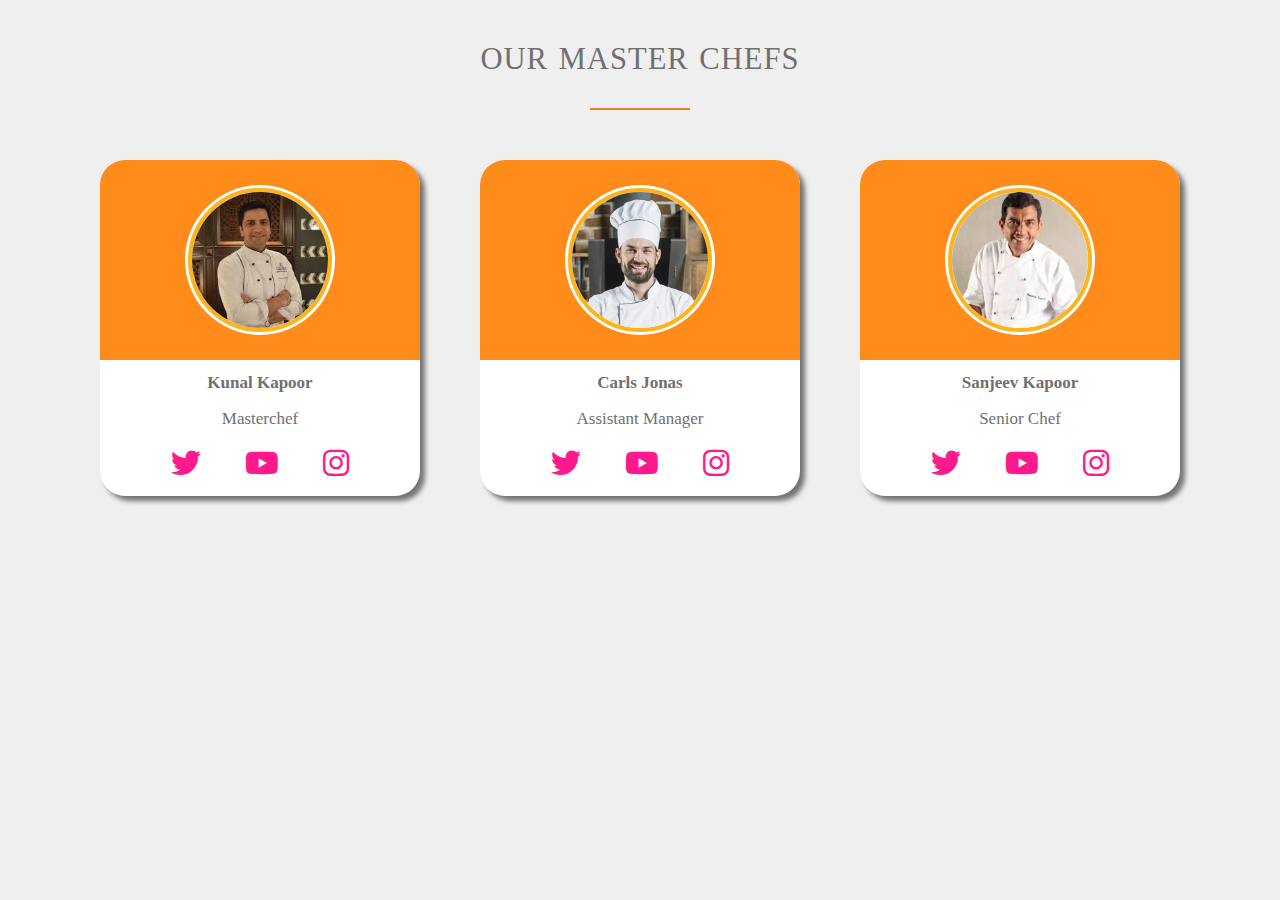
<file: pages/about.html>
<!DOCTYPE html>
<html lang="en">

<head>
    <meta charset="UTF-8">
    <meta http-equiv="X-UA-Compatible" content="IE=edge">
    <meta name="viewport" content="width=device-width, initial-scale=1.0">

    <link rel="stylesheet" href="https://cdnjs.cloudflare.com/ajax/libs/font-awesome/6.2.0/css/all.min.css" />
    <link rel="stylesheet" href="../css/about.css">
    <title>About us</title>
</head>

<body>
    <section class="team-section">
        <div class="team-info">
            <h2>Our Master Chefs</h2>

            <div class="team-card-wrapper">
                <div class="team-card">
                    <div class="team-image-content">
                        <span class="team-overlay"></span>
                        <div class="team-card-image">
                            <img class="team-card-img" src="../img/kunal-kapoor-chef.jpg" alt="">
                        </div>
                    </div>

                    <div class="team-card-content">
                        <p class="team-name">Kunal Kapoor</p>
                        <p class="team-info">Masterchef</p>
                        <div class="social-media">
                            <a href=""><i class="fa-brands fa-twitter"></i></a>
                            <a href=""><i class="fa-brands fa-youtube"></i></a>
                            <a href=""><i class="fa-brands fa-instagram"></i></a>
                        </div>
                    </div>
                </div>

                <div class="team-card">
                    <div class="team-image-content">
                        <span class="team-overlay"></span>
                        <div class="team-card-image">
                            <img class="team-card-img" src="../img/manager-chef.jpg" alt="">
                        </div>
                    </div>

                    <div class="team-card-content">
                        <p class="team-name">Carls Jonas</p>
                        <p class="team-info">Assistant Manager</p>
                        <div class="social-media">
                            <a href=""><i class="fa-brands fa-twitter"></i></a>
                            <a href=""><i class="fa-brands fa-youtube"></i></a>
                            <a href=""><i class="fa-brands fa-instagram"></i></a>
                        </div>
                    </div>
                </div>

                <div class="team-card">
                    <div class="team-image-content">
                        <span class="team-overlay"></span>
                        <div class="team-card-image">
                            <img class="team-card-img" src="../img/senior-chef.jpg" alt="">
                        </div>
                    </div>

                    <div class="team-card-content">
                        <p class="team-name">Sanjeev Kapoor</p>
                        <p class="team-info">Senior Chef</p>
                        <div class="social-media">
                            <a href=""><i class="fa-brands fa-twitter"></i></a>
                            <a href=""><i class="fa-brands fa-youtube"></i></a>
                            <a href=""><i class="fa-brands fa-instagram"></i></a>
                        </div>
                    </div>
                </div>
            </div>
    </section>
</body>

</html>
</file>
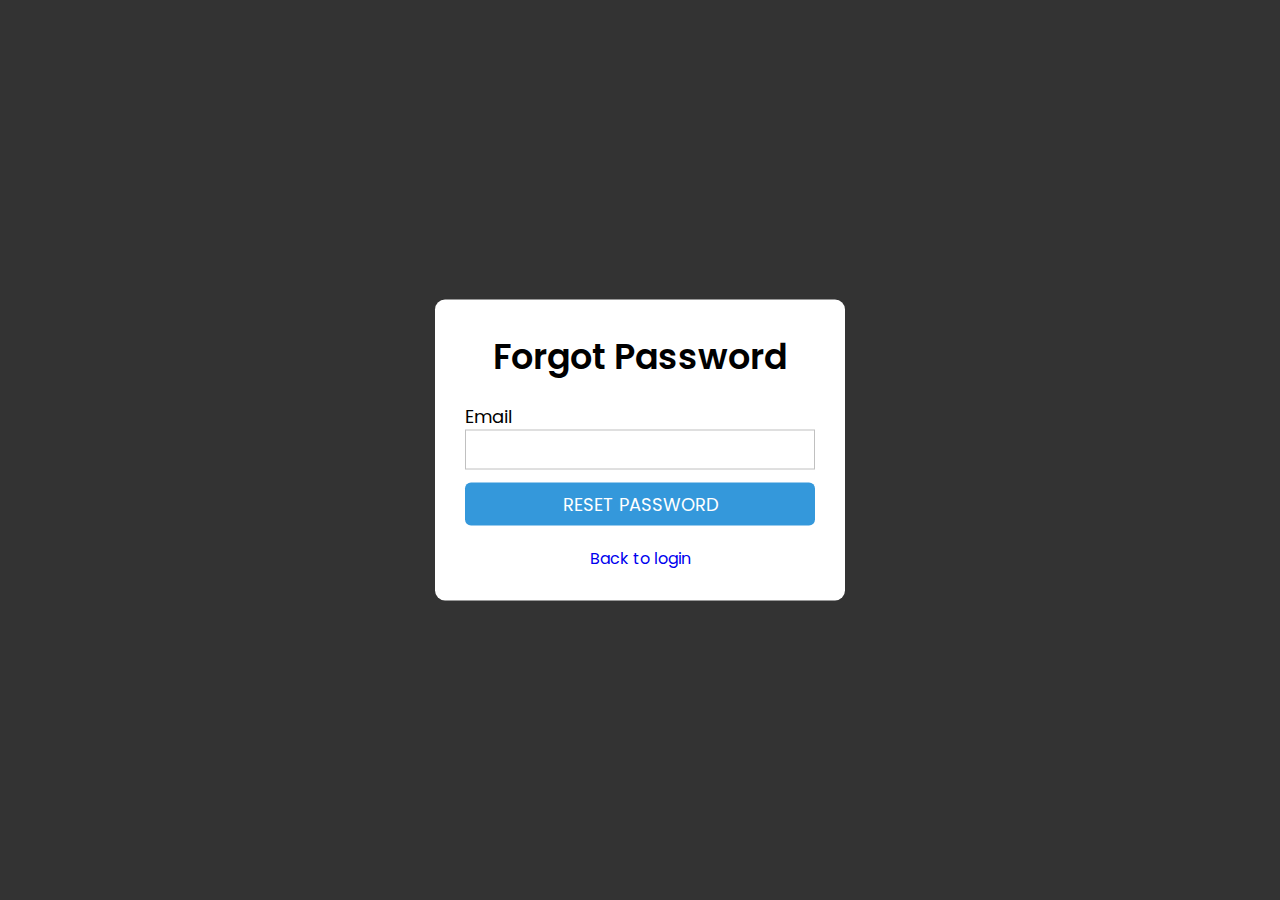
<file: pages/forgotpassword.html>
<!DOCTYPE html>
<html lang="en">

<head>
    <meta charset="UTF-8">
    <meta http-equiv="X-UA-Compatible" content="IE=edge">
    <meta name="viewport" content="width=device-width, initial-scale=1.0">
    <link rel="stylesheet" href="../css/login.css">
    <title>Forgot Password</title>
</head>

<body>
    <section class="forms">
        <div class="center">
            <div class="container">

                <div class="text">Forgot Password</div>
                <form action="#">
                    <div class="data">
                        <label>Email</label>
                        <input type="text" required>
                    </div>

                    <a href=""><button class="sign-up-form-btn">Reset Password</button></a>
                    <div class="back-to-login">
                        <a href="./login.html">Back to login</a>
                    </div>
                </form>
            </div>
        </div>
    </section>
</body>

</html>
</file>
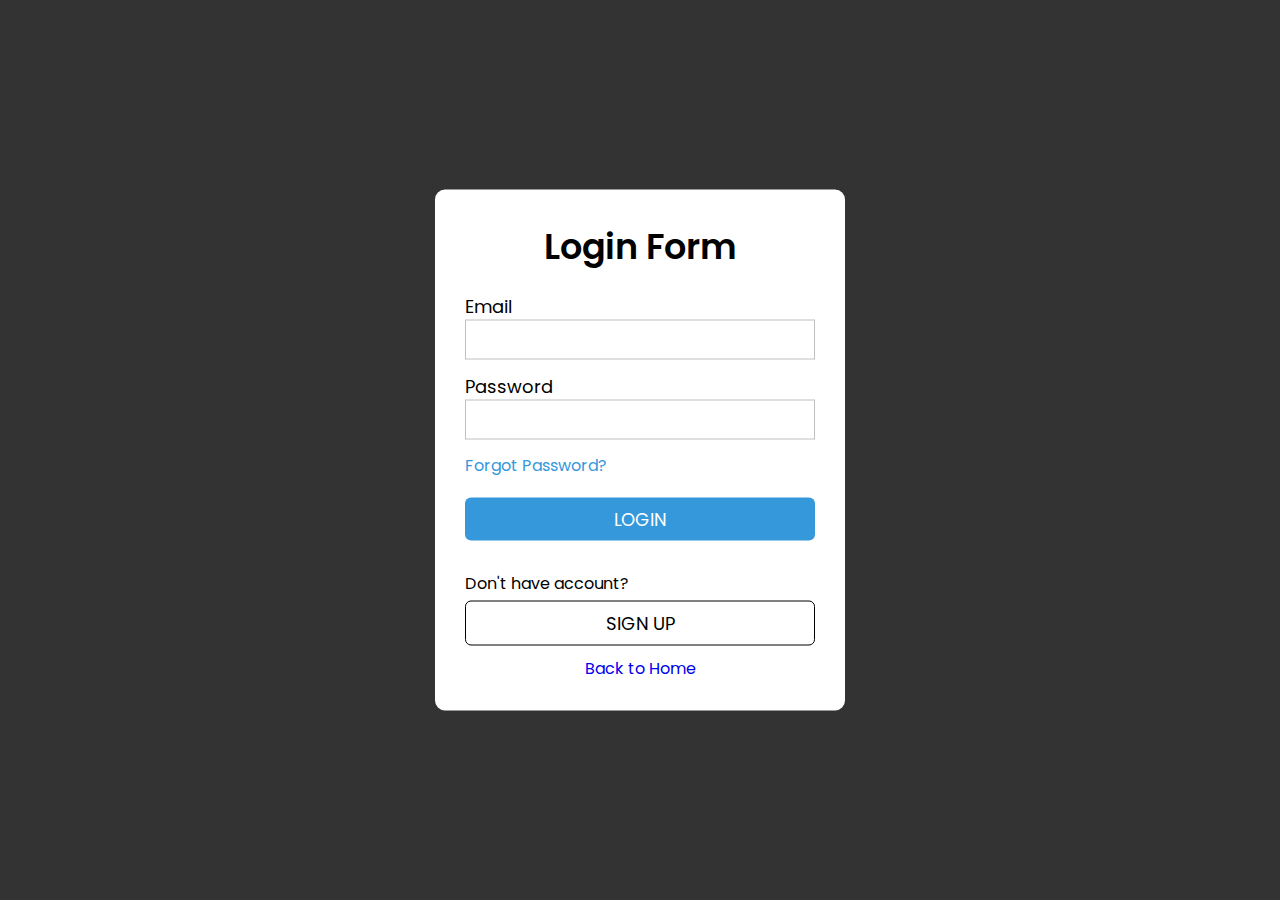
<file: pages/login.html>
<!DOCTYPE html>
<html lang="en">

<head>
    <meta charset="UTF-8">
    <meta http-equiv="X-UA-Compatible" content="IE=edge">
    <meta name="viewport" content="width=device-width, initial-scale=1.0">
    <link rel="stylesheet" href="../css/login.css">
    <title>Login form</title>
</head>

<body>
    <section class="forms">
        <div class="center">
            <div class="container">

                <div class="text">Login Form</div>
                <form action="#">
                    <div class="data">
                        <label>Email</label>
                        <input type="text">
                    </div>
                    <div class="data">
                        <label>Password</label>
                        <input type="password">
                    </div>
                  <div class="forgot-pass"><a href="./forgotpassword.html">Forgot Password?</a></div>

                    <button class="btn" type="submit">Login</button>

                    <div class="account">
                        <p>Don't have account?</p>
                    </div>

                    <button class="sign-up-btn"><a href="./sign-up.html">Sign Up</a></button>

                    <div class="back-to-login">
                        <a href="../index.html">Back to Home</a>
                    </div>


                </form>
            </div>
        </div>
    </section>
</body>

</html>
</file>
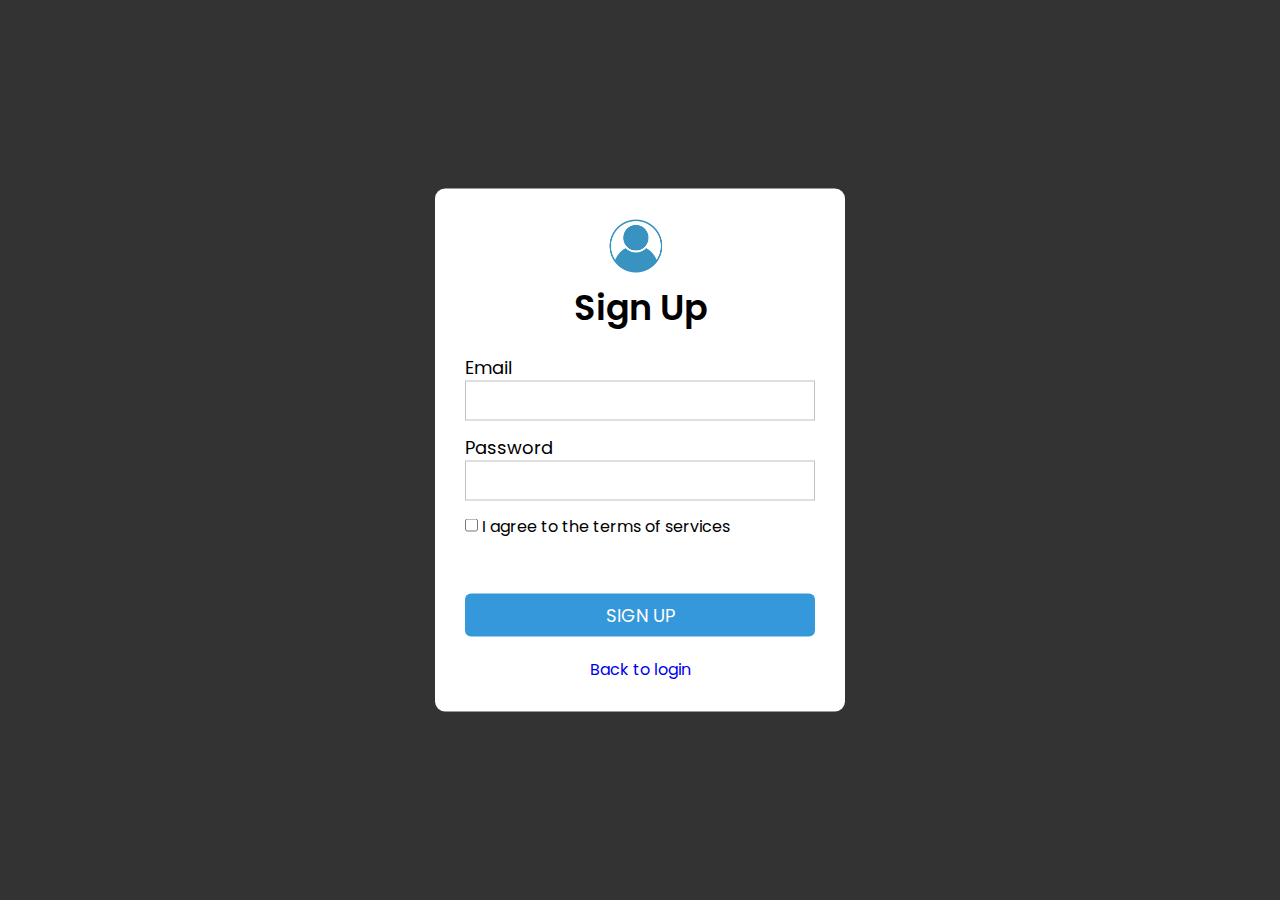
<file: pages/sign-up.html>
<!DOCTYPE html>
<html lang="en">

<head>
    <meta charset="UTF-8">
    <meta http-equiv="X-UA-Compatible" content="IE=edge">
    <meta name="viewport" content="width=device-width, initial-scale=1.0">
    <link rel="stylesheet" href="../css/login.css">
    <title>Signup form</title>

</head>

<body>
    <section class="forms">
        <div class="center">
            <div class="container">
                <img src="../img/signup-img.png" alt="user"class=sign-up-img>
                <div class="text">Sign Up</div>
                <form action="#">
                    <div class="data">
                        <label>Email</label>
                        <input type="text" required>
                    </div>
                    <div class="data">
                        <label>Password</label>
                        <input type="password" required>
                    </div>
                    <div class="data">
                        
                        <p class="para-from-terms"> <span class="span-from-terms"><input type="checkbox" required ></span>&nbsp;I agree to the terms of services</p>
                    </div>

                   
                   
                    <a href=""><button class="sign-up-form-btn">Sign up</button></a>
                    <div class="back-to-login">
                        <a href="./login.html">Back to login</a>
                    </div>
                </form>
            </div>
        </div>
    </section>
</body>

</html>
</file>
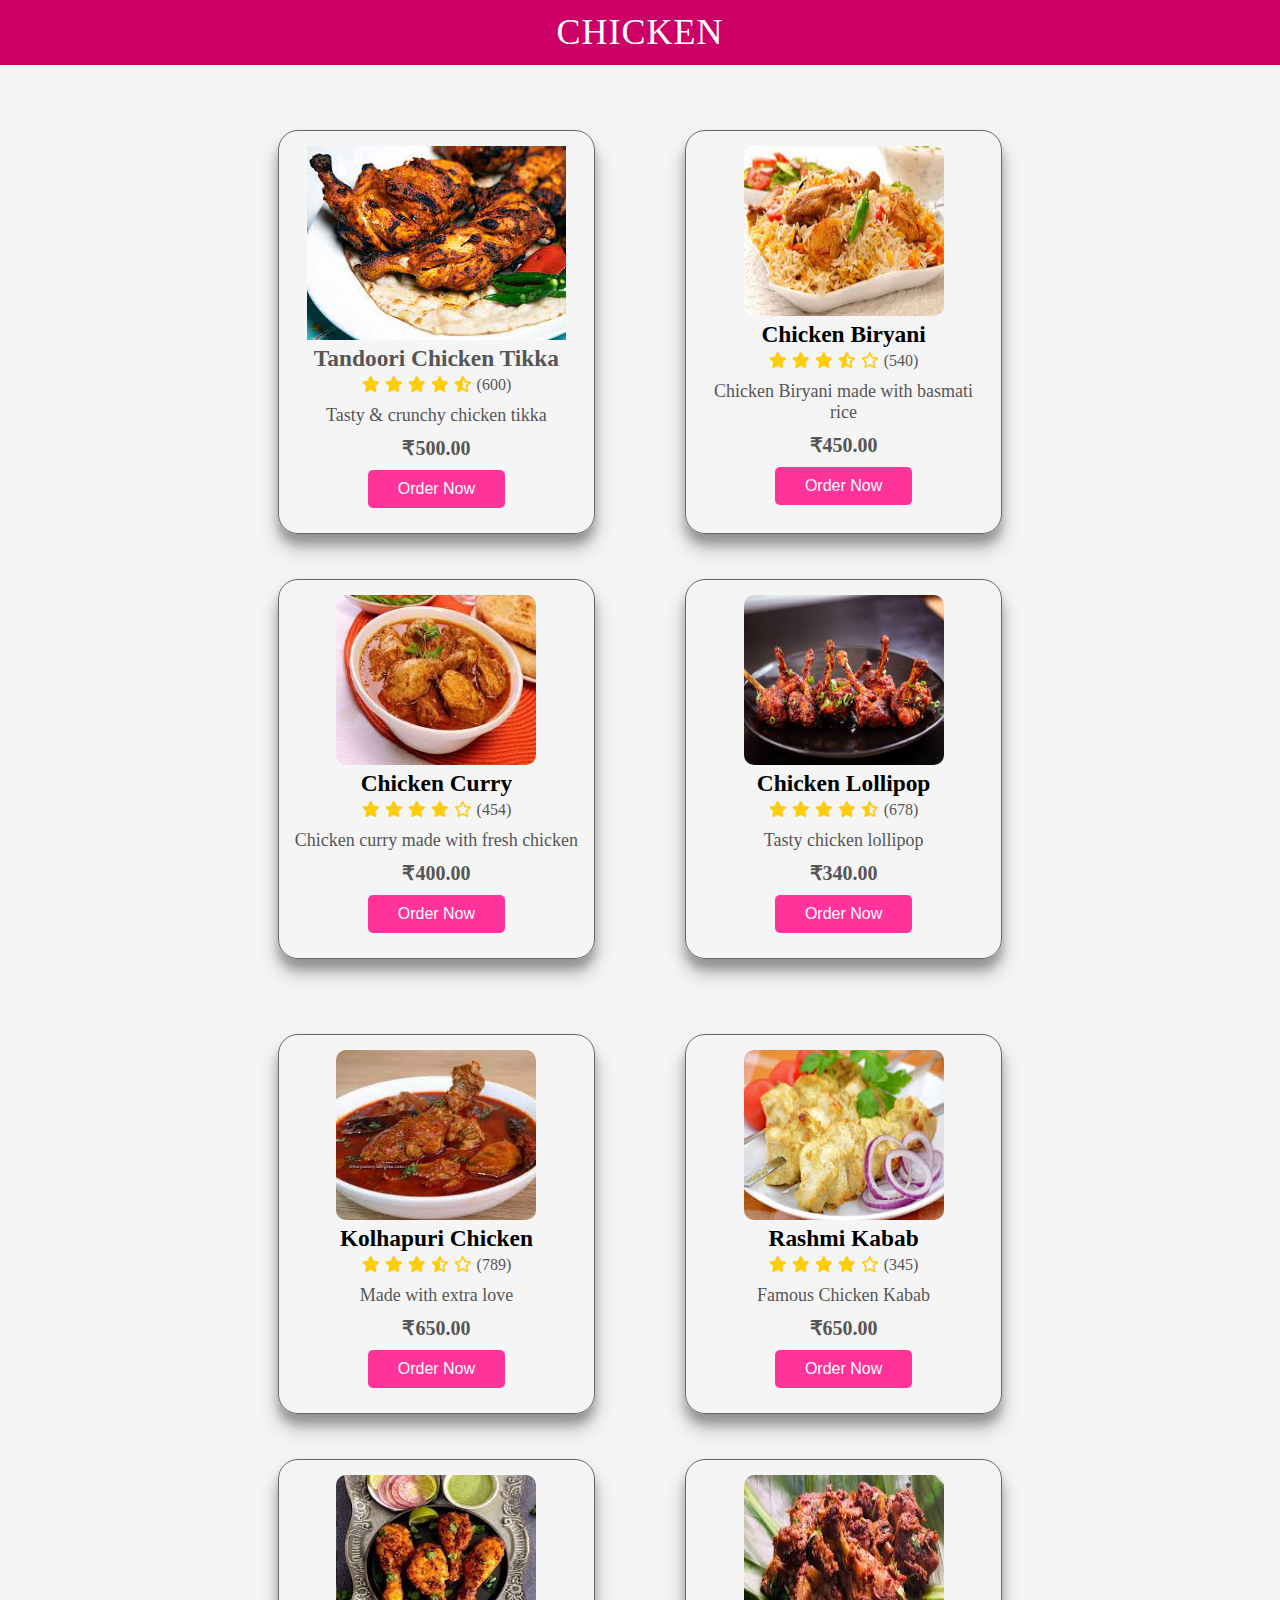
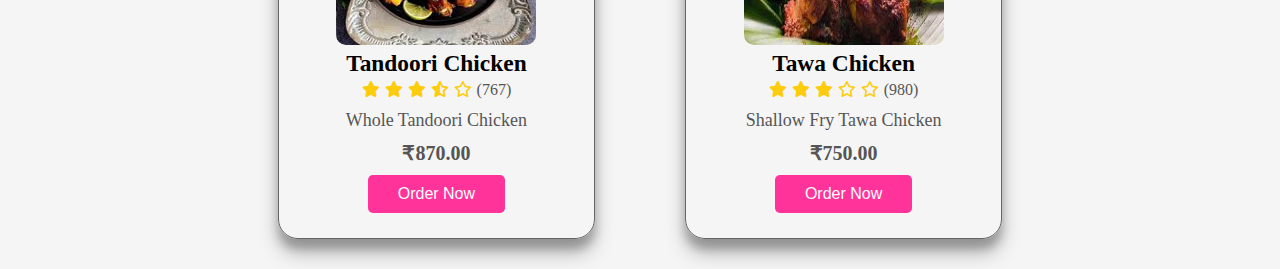
<file: pages/dishes/chicken.html>
<!DOCTYPE html>
<html lang="en">

<head>
    <meta charset="UTF-8">
    <meta http-equiv="X-UA-Compatible" content="IE=edge">
    <meta name="viewport" content="width=device-width, initial-scale=1.0">

    <link href="https://fonts.googleapis.com/css2?family=Lato:ital,wght@0,100;0,300;0,400;1,300&display=swap"
        rel="stylesheet">

    <link rel="stylesheet" href="../../css/dishes.css">

    <link rel="stylesheet" href="https://cdnjs.cloudflare.com/ajax/libs/font-awesome/6.2.0/css/all.min.css" />

    <title>Chicken</title>
</head>

<body>

    <h2 class="heading">Chicken</h2>

    <section class="dish">
        <div class="dish-flex-box">
            <div class="dish-card">
                    <img class="product-img" src="../../dishes-img/chicken-img/tandoori-chicken-tikka.jpg" />
                    <h3>Tandoori Chicken Tikka</h3>
                </a>
                <div class="stars">
                    <i class="fas fa-star"></i>
                    <i class="fas fa-star "></i>
                    <i class="fas fa-star"></i>
                    <i class="fas fa-star"></i>
                    <i class="fas fa-star-half-alt"></i>
                    <span>(600)</span>
                </div>
                <p>Tasty & crunchy chicken tikka</p>
                <div class="price">₹500.00</div>
                <button class="buy-btn"> <a href="../payment.html">Order Now</a></button>
            </div>

            <div class="dish-card">
                <a href="#">
                    <img class="dish-img" src="../../dishes-img/chicken-img/chicken-biryani.jpg" />
                    <h3>Chicken Biryani</h3>
                </a>
                <div class="stars">
                    <i class="fas fa-star"></i>
                    <i class="fas fa-star "></i>
                    <i class="fas fa-star"></i>
                    <i class="fas fa-star-half-alt"></i>
                    <i class="fa-regular fa-star"></i>
                    <span>(540)</span>
                </div>
                <p>Chicken Biryani made with basmati rice</p>
                <div class="price">₹450.00</div>
                <button class="buy-btn"> <a href="../payment.html">Order Now</a></button>
            </div>

            <div class="dish-card">
                <a href="#">
                    <img class="dish-img" src="../../dishes-img/chicken-img/chicken-curry.jpg" />
                    <h3>Chicken Curry </h3>
                </a>
                <div class="stars">
                    <i class="fas fa-star"></i>
                    <i class="fas fa-star "></i>
                    <i class="fas fa-star"></i>
                    <i class="fas fa-star "></i>
                    <i class="fa-regular fa-star"></i>
                    <span>(454)</span>
                </div>
                <p>Chicken curry made with fresh chicken</p>
                <div class="price">₹400.00</div>
                <button class="buy-btn"> <a href="../payment.html"> Order Now</a></button>
            </div>

            <div class="dish-card">
                <a href="#">
                    <img class="dish-img" src="../../dishes-img/chicken-img/chicken-lollipop.jpg">
                    <h3>Chicken Lollipop</h3>
                </a>
                <div class="stars">
                    <i class="fas fa-star"></i>
                    <i class="fas fa-star "></i>
                    <i class="fas fa-star"></i>
                    <i class="fas fa-star"></i>
                    <i class="fas fa-star-half-alt"></i>
                    <span>(678)</span>
                </div>
                <p>Tasty chicken lollipop</p>
                <div class="price">₹340.00</div>
                <button class="buy-btn"> <a href="../payment.html">Order Now</a></button>
            </div>
        </div>


        <div class="dish-flex-box">
            <div class="dish-card">
                <a href="#">
                    <img class="dish-img" src="../../dishes-img/chicken-img/kolhapuri-chicken.jpg" />
                    <h3>Kolhapuri Chicken </h3>
                </a>
                <div class="stars">
                    <i class="fas fa-star"></i>
                    <i class="fas fa-star "></i>
                    <i class="fas fa-star"></i>
                    <i class="fas fa-star-half-alt"></i>
                    <i class="fa-regular fa-star"></i>
                    <span>(789)</span>
                </div>
                <p>Made with extra love</p>
                <div class="price">₹650.00</div>
                <button class="buy-btn"> <a href="../payment.html">Order Now</a></button>
            </div>

            <div class="dish-card">
                <a href="#">
                    <img class="dish-img" src="../../dishes-img/chicken-img/reshmi-kabab.jpg" />
                    <h3>Rashmi Kabab </h3>
                </a>
                <div class="stars">
                    <i class="fas fa-star"></i>
                    <i class="fas fa-star "></i>
                    <i class="fas fa-star"></i>
                    <i class="fas fa-star"></i>
                    <i class="fa-regular fa-star"></i>
                    <span>(345)</span>
                </div>
                <p>Famous Chicken Kabab</p>
                <div class="price">₹650.00</div>
                <button class="buy-btn"> <a href="../payment.html">Order Now</a></button>
            </div>

            <div class="dish-card">
                <a href="#">
                    <img class="dish-img" src="../../dishes-img/chicken-img/tandoori-chicken.jpg"/>
                    <h3>Tandoori Chicken </h3>
                </a>
                <div class="stars">
                    <i class="fas fa-star"></i>
                    <i class="fas fa-star "></i>
                    <i class="fas fa-star"></i>
                    <i class="fas fa-star-half-alt"></i>
                    <i class="fa-regular fa-star"></i>
                    <span>(767)</span>
                </div>
                <p>Whole Tandoori Chicken</p>
                <div class="price">₹870.00</div>
                <button class="buy-btn"> <a href="../payment.html"> Order Now</a></button>
            </div>

            <div class="dish-card">
                <a href="#">
                    <img class="dish-img" src="../../dishes-img/chicken-img/tawa-chicken.jpg" />
                    <h3>Tawa Chicken</h3>
                </a>
                <div class="stars">
                    <i class="fas fa-star"></i>
                    <i class="fas fa-star "></i>
                    <i class="fas fa-star"></i>
                    <i class="fa-regular fa-star"></i>
                    <i class="fa-regular fa-star"></i>
                    <span>(980)</span>
                </div>
                <p>Shallow Fry Tawa Chicken</p>
                <div class="price">₹750.00</div>
                <button class="buy-btn"> <a href="../payment.html"> Order Now</a></button>
            </div>
        </div>

    </section>
</body>

</html>
</file>
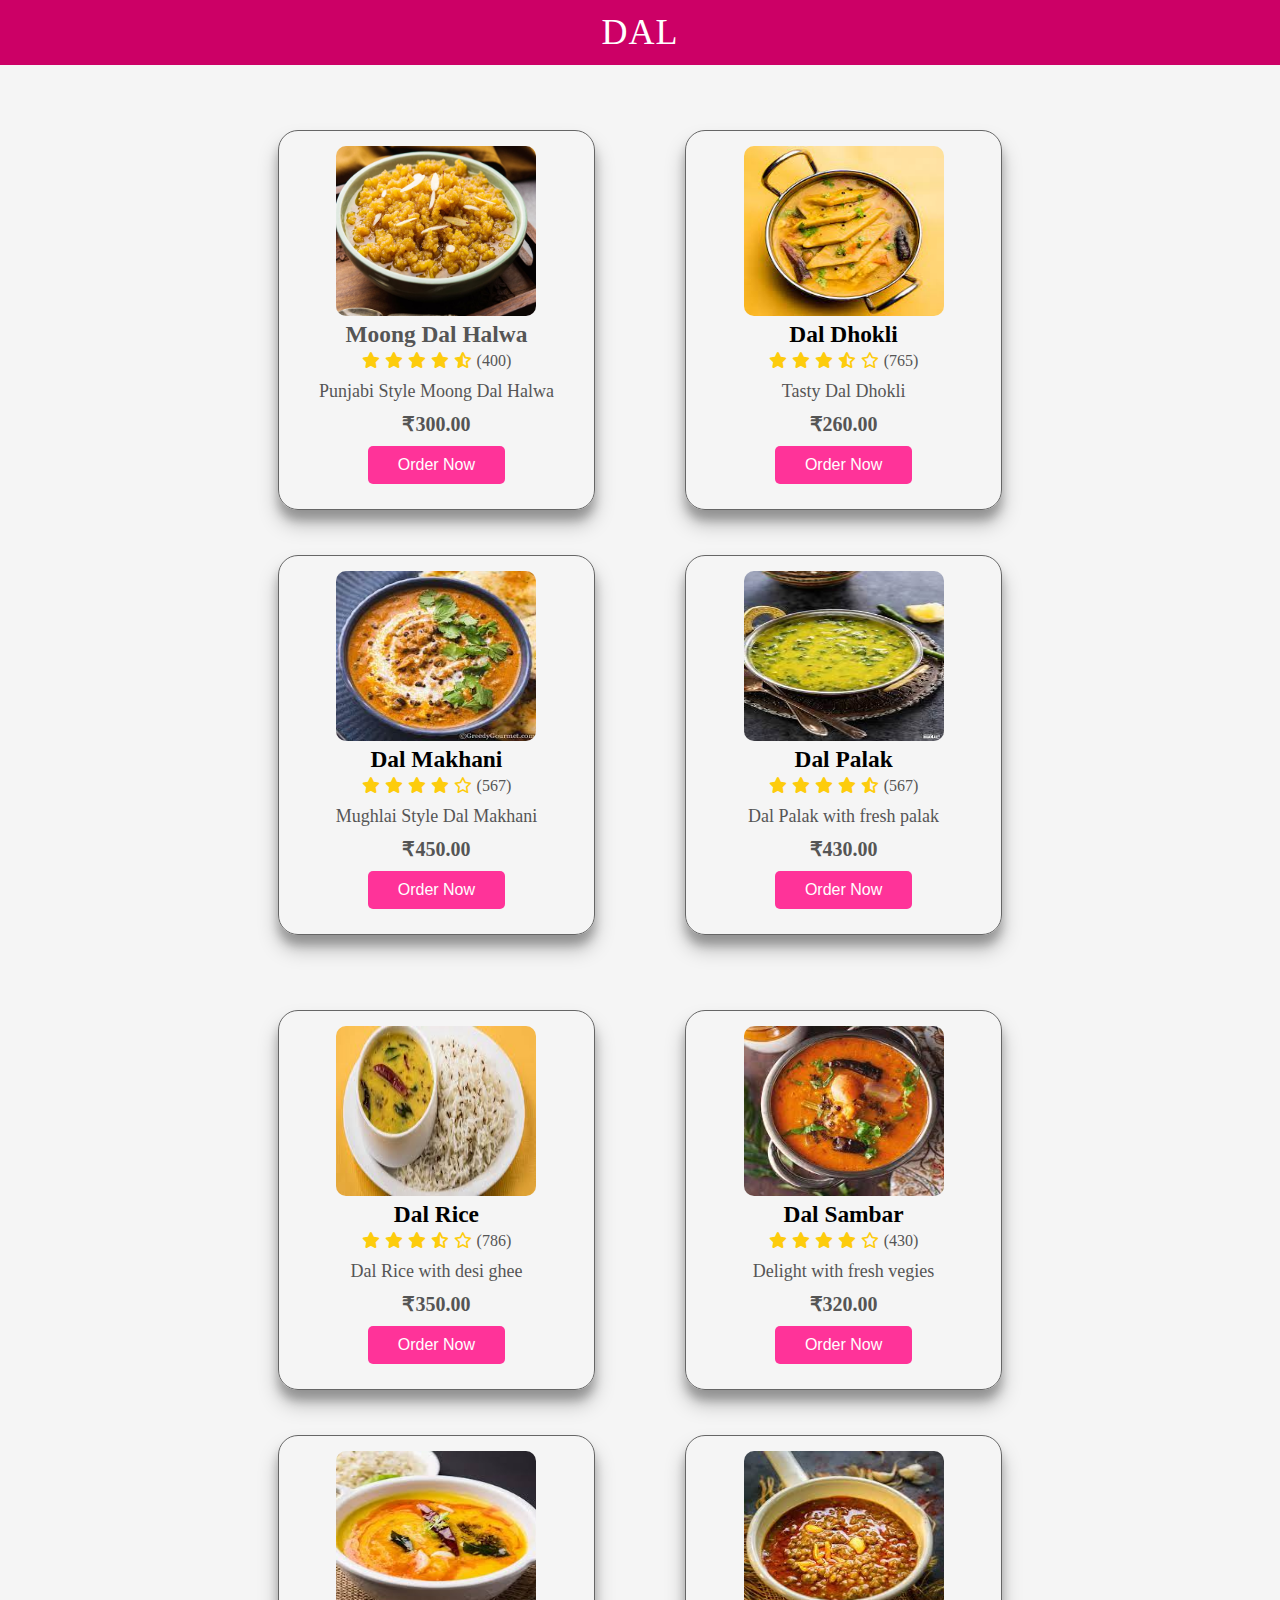
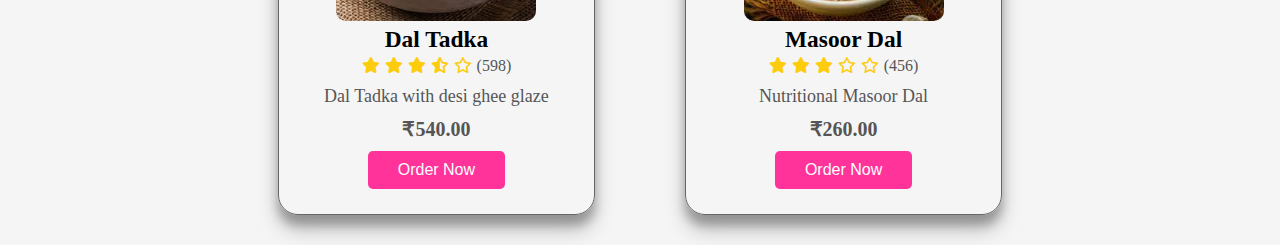
<file: pages/dishes/dal.html>
<!DOCTYPE html>
<html lang="en">

<head>
    <meta charset="UTF-8">
    <meta http-equiv="X-UA-Compatible" content="IE=edge">
    <meta name="viewport" content="width=device-width, initial-scale=1.0">

    <link href="https://fonts.googleapis.com/css2?family=Lato:ital,wght@0,100;0,300;0,400;1,300&display=swap"
        rel="stylesheet">

    <link rel="stylesheet" href="../../css/dishes.css">

    <link rel="stylesheet" href="https://cdnjs.cloudflare.com/ajax/libs/font-awesome/6.2.0/css/all.min.css" />

    <title>Dal</title>
</head>

<body>

    <h2 class="heading">Dal</h2>

    <section class="dish">
        <div class="dish-flex-box">
            <div class="dish-card">
                    <img class="dish-img" src="../../dishes-img/dal-img/mmong-dal-halwa.jpg">
                    <h3>Moong Dal Halwa</h3>
                </a>
                <div class="stars">
                    <i class="fas fa-star"></i>
                    <i class="fas fa-star "></i>
                    <i class="fas fa-star"></i>
                    <i class="fas fa-star"></i>
                    <i class="fas fa-star-half-alt"></i>
                    <span>(400)</span>
                </div>
                <p>Punjabi Style Moong Dal Halwa</p>
                <div class="price">₹300.00</div>
                <button class="buy-btn"> <a href="#">Order Now</a></button>
            </div>

            <div class="dish-card">
                <a href="#">
                    <img class="dish-img" src="../../dishes-img/dal-img/dal-dhokli.jpg" />
                    <h3>Dal Dhokli</h3>
                </a>
                <div class="stars">
                    <i class="fas fa-star"></i>
                    <i class="fas fa-star "></i>
                    <i class="fas fa-star"></i>
                    <i class="fas fa-star-half-alt"></i>
                    <i class="fa-regular fa-star"></i>
                    <span>(765)</span>
                </div>
                <p>Tasty Dal Dhokli</p>
                <div class="price">₹260.00</div>
                <button class="buy-btn"> <a href="../payment.html">Order Now</a></button>
            </div>

            <div class="dish-card">
                <a href="#">
                    <img class="dish-img" src="../../dishes-img/dal-img/dal-makhani.jpg" />
                    <h3>Dal Makhani</h3>
                </a>
                <div class="stars">
                    <i class="fas fa-star"></i>
                    <i class="fas fa-star "></i>
                    <i class="fas fa-star"></i>
                    <i class="fas fa-star "></i>
                    <i class="fa-regular fa-star"></i>
                    <span>(567)</span>
                </div>
                <p>Mughlai Style Dal Makhani</p>
                <div class="price">₹450.00</div>
                <button class="buy-btn"> <a href="../payment.html">Order Now</a></button>
            </div>

            <div class="dish-card">
                <a href="#">
                    <img class="dish-img" src="../../dishes-img/dal-img/dal-palak.jpg" />
                    <h3>Dal Palak</h3>
                </a>
                <div class="stars">
                    <i class="fas fa-star"></i>
                    <i class="fas fa-star "></i>
                    <i class="fas fa-star"></i>
                    <i class="fas fa-star"></i>
                    <i class="fas fa-star-half-alt"></i>
                    <span>(567)</span>
                </div>
                <p>Dal Palak with fresh palak</p>
                <div class="price">₹430.00</div>
                <button class="buy-btn"> <a href="../payment.html">Order Now</a></button>
            </div>
        </div>


        <div class="dish-flex-box">
            <div class="dish-card">
                <a href="#">
                    <img class="dish-img" src="../../dishes-img/dal-img/dal-rice.jpg" />
                    <h3>Dal Rice</h3>
                </a>
                <div class="stars">
                    <i class="fas fa-star"></i>
                    <i class="fas fa-star "></i>
                    <i class="fas fa-star"></i>
                    <i class="fas fa-star-half-alt"></i>
                    <i class="fa-regular fa-star"></i>
                    <span>(786)</span>
                </div>
                <p>Dal Rice with desi ghee</p>
                <div class="price">₹350.00</div>
                <button class="buy-btn"> <a href="../payment.html">Order Now</a></button>
            </div>

            <div class="dish-card">
                <a href="#">
                    <img class="dish-img" src="../../dishes-img/dal-img/dal-sambar.jpg" />
                    <h3>Dal Sambar</h3>
                </a>
                <div class="stars">
                    <i class="fas fa-star"></i>
                    <i class="fas fa-star "></i>
                    <i class="fas fa-star"></i>
                    <i class="fas fa-star"></i>
                    <i class="fa-regular fa-star"></i>
                    <span>(430)</span>
                </div>
                <p>Delight with fresh vegies</p>
                <div class="price">₹320.00</div>
                <button class="buy-btn"> <a href="../payment.html">Order Now</a></button>
            </div>

            <div class="dish-card">
                <a href="#">
                    <img class="dish-img" src="../../dishes-img/dal-img/dal-tadka.jpg" />
                    <h3>Dal Tadka</h3>
                </a>
                <div class="stars">
                    <i class="fas fa-star"></i>
                    <i class="fas fa-star "></i>
                    <i class="fas fa-star"></i>
                    <i class="fas fa-star-half-alt"></i>
                    <i class="fa-regular fa-star"></i>
                    <span>(598)</span>
                </div>
                <p>Dal Tadka with desi ghee glaze</p>
                <div class="price">₹540.00</div>
                <button class="buy-btn"> <a href="../payment.html">Order Now</a></button>
            </div>

            <div class="dish-card">
                <a href="#">
                    <img class="dish-img" src="../../dishes-img/dal-img/masoor-dal.jpg" />
                    <h3>Masoor Dal</h3>
                </a>
                <div class="stars">
                    <i class="fas fa-star"></i>
                    <i class="fas fa-star "></i>
                    <i class="fas fa-star"></i>
                    <i class="fa-regular fa-star"></i>
                    <i class="fa-regular fa-star"></i>
                    <span>(456)</span>
                </div>
                <p>Nutritional Masoor Dal</p>
                 <div class="price">₹260.00</div>
                <button class="buy-btn"> <a href="../payment.html"> Order Now</a></button>
            </div>
        </div>

    </section>
</body>

</html>
</file>
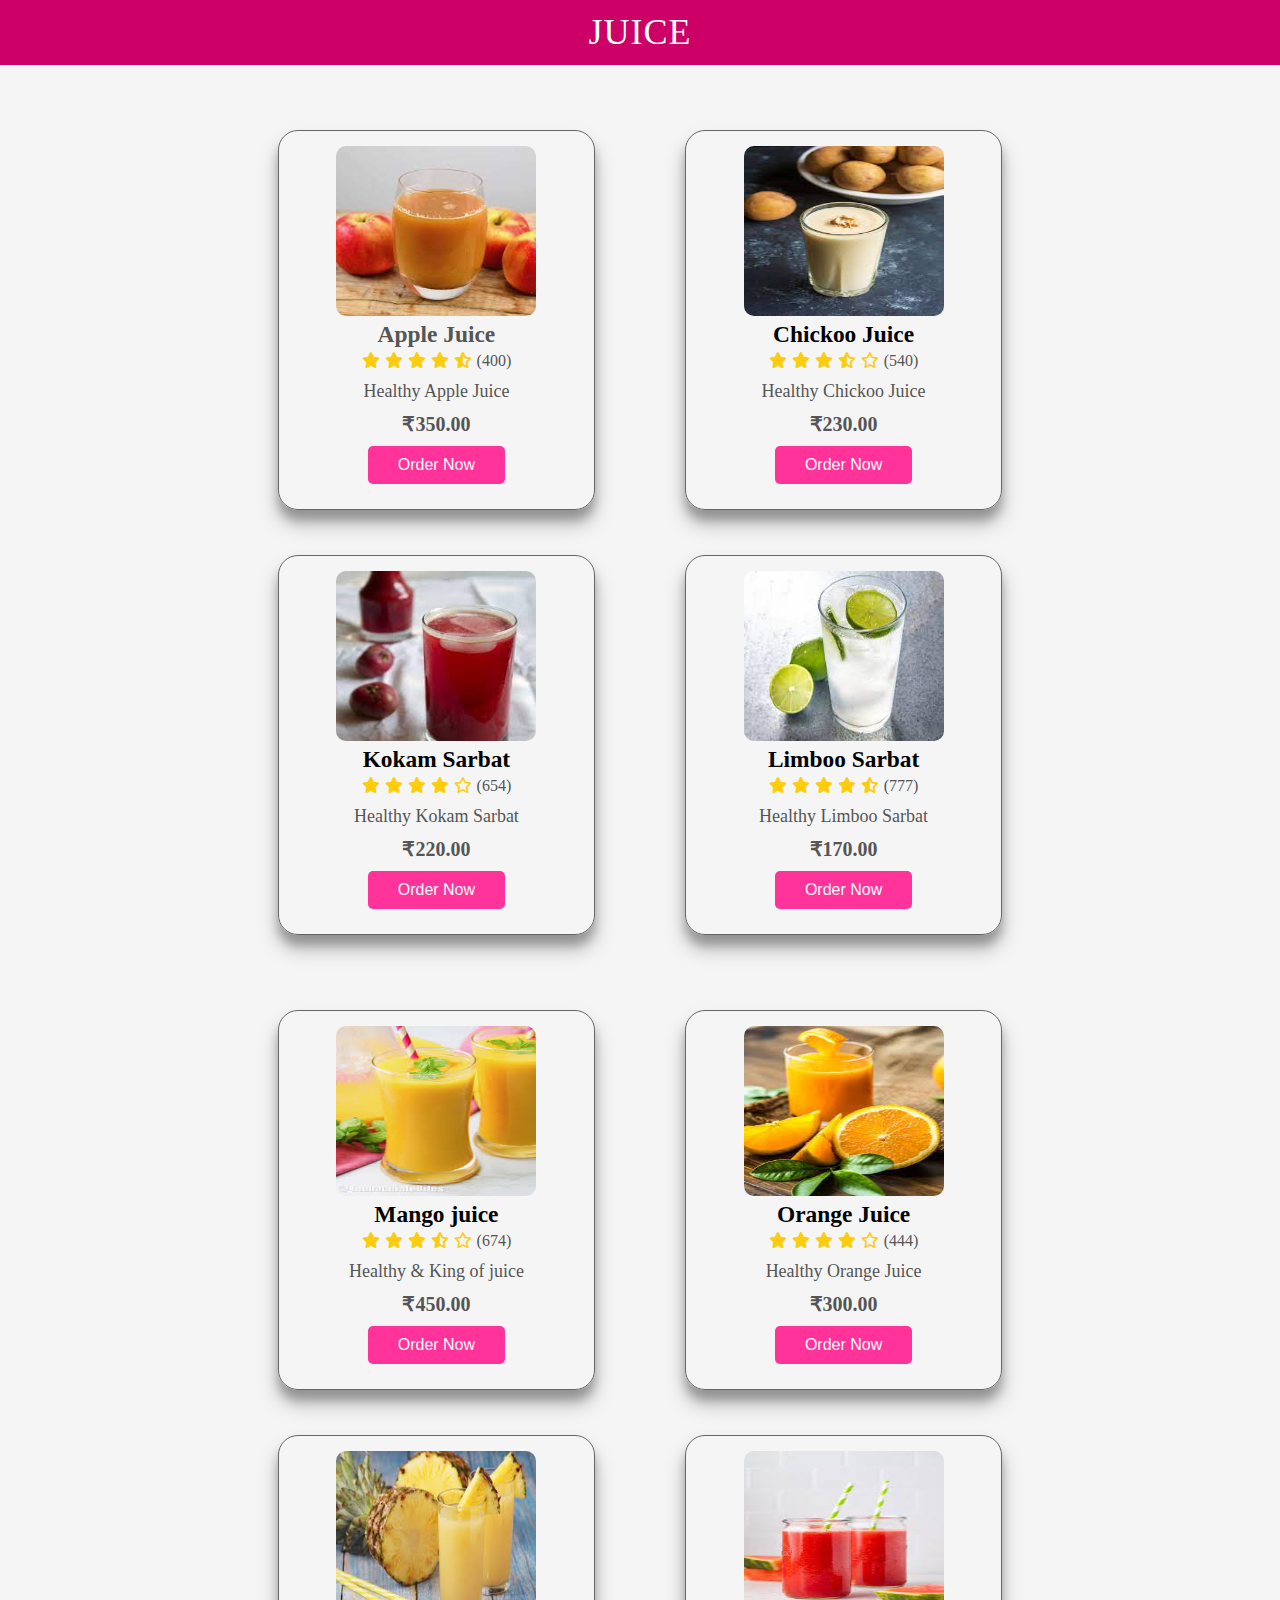
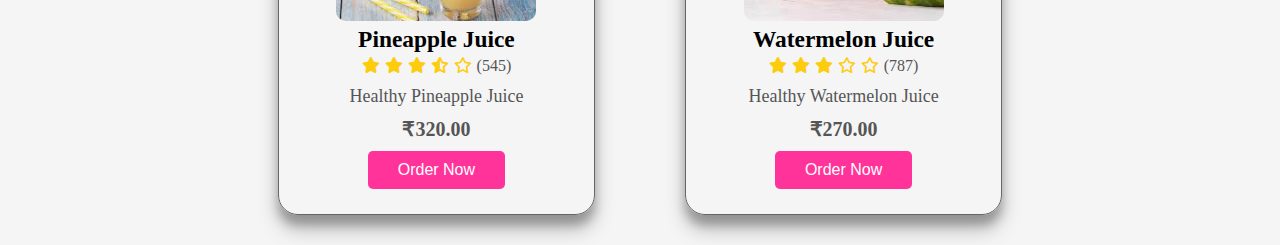
<file: pages/dishes/juice.html>
<!DOCTYPE html>
<html lang="en">

<head>
    <meta charset="UTF-8">
    <meta http-equiv="X-UA-Compatible" content="IE=edge">
    <meta name="viewport" content="width=device-width, initial-scale=1.0">

    <link href="https://fonts.googleapis.com/css2?family=Lato:ital,wght@0,100;0,300;0,400;1,300&display=swap"
        rel="stylesheet">

    <link rel="stylesheet" href="../../css/dishes.css">

    <link rel="stylesheet" href="https://cdnjs.cloudflare.com/ajax/libs/font-awesome/6.2.0/css/all.min.css" />

    <title>Juice</title>
</head>

<body>

    <h2 class="heading">Juice</h2>

    <section class="dish">
        <div class="dish-flex-box">
            <div class="dish-card">
                    <img class="dish-img" src="../../dishes-img/juice-img/apple-juice.jpg" />
                    <h3>Apple Juice</h3>
                </a>
                <div class="stars">
                    <i class="fas fa-star"></i>
                    <i class="fas fa-star "></i>
                    <i class="fas fa-star"></i>
                    <i class="fas fa-star"></i>
                    <i class="fas fa-star-half-alt"></i>
                    <span>(400)</span>
                </div>
                <p>Healthy Apple Juice </p>
                <div class="price">₹350.00</div>
                <button class="buy-btn"> <a href="#">Order Now</a></button>
            </div>

            <div class="dish-card">
                <a href="#">
                    <img class="dish-img" src="../../dishes-img/juice-img/chickoo-juice.jpg" />
                    <h3>Chickoo Juice</h3>
                </a>
                <div class="stars">
                    <i class="fas fa-star"></i>
                    <i class="fas fa-star "></i>
                    <i class="fas fa-star"></i>
                    <i class="fas fa-star-half-alt"></i>
                    <i class="fa-regular fa-star"></i>
                    <span>(540)</span>
                </div>
                <p>Healthy Chickoo Juice </p>
                <div class="price">₹230.00</div>
                <button class="buy-btn"> <a href="../payment.html">Order Now</a></button>
            </div>

            <div class="dish-card">
                <a href="#">
                    <img class="dish-img" src="../../dishes-img/juice-img/kokam-sarbat.jpg" />
                    <h3>Kokam Sarbat</h3>
                </a>
                <div class="stars">
                    <i class="fas fa-star"></i>
                    <i class="fas fa-star "></i>
                    <i class="fas fa-star"></i>
                    <i class="fas fa-star "></i>
                    <i class="fa-regular fa-star"></i>
                    <span>(654)</span>
                </div>
                <p>Healthy Kokam Sarbat</p>
                <div class="price">₹220.00</div>
                <button class="buy-btn"> <a href="../payment.html">Order Now</a></button>
            </div>

            <div class="dish-card">
                <a href="#">
                    <img class="dish-img" src="../../dishes-img/juice-img/limboo-sarbat.jpg" />
                    <h3>Limboo Sarbat</h3>
                </a>
                <div class="stars">
                    <i class="fas fa-star"></i>
                    <i class="fas fa-star "></i>
                    <i class="fas fa-star"></i>
                    <i class="fas fa-star"></i>
                    <i class="fas fa-star-half-alt"></i>
                    <span>(777)</span>
                </div>
                <p>Healthy Limboo Sarbat</p>
                <div class="price">₹170.00</div>
                <button class="buy-btn"> <a href="../payment.html">Order Now</a></button>
            </div>
        </div>


        <div class="dish-flex-box">
            <div class="dish-card">
                <a href="#">
                    <img class="dish-img" src="../../dishes-img/juice-img/mango-juice.jpg" />
                    <h3>Mango juice</h3>
                </a>
                <div class="stars">
                    <i class="fas fa-star"></i>
                    <i class="fas fa-star "></i>
                    <i class="fas fa-star"></i>
                    <i class="fas fa-star-half-alt"></i>
                    <i class="fa-regular fa-star"></i>
                    <span>(674)</span>
                </div>
                <p>Healthy & King of juice</p>
                <div class="price">₹450.00</div>
                <button class="buy-btn"> <a href="../payment.html">Order Now</a></button>
            </div>

            <div class="dish-card">
                <a href="#">
                    <img class="dish-img" src="../../dishes-img/juice-img/orange-juice.jpg" />
                    <h3>Orange Juice</h3>
                </a>
                <div class="stars">
                    <i class="fas fa-star"></i>
                    <i class="fas fa-star "></i>
                    <i class="fas fa-star"></i>
                    <i class="fas fa-star"></i>
                    <i class="fa-regular fa-star"></i>
                    <span>(444)</span>
                </div>
                <p>Healthy Orange Juice</p>
                <div class="price">₹300.00</div>
                <button class="buy-btn"> <a href="../payment.html">Order Now</a></button>
            </div>

            <div class="dish-card">
                <a href="#">
                    <img class="dish-img" src="../../dishes-img/juice-img/pineapple-juice.jpg" />
                    <h3>Pineapple Juice</h3>
                </a>
                <div class="stars">
                    <i class="fas fa-star"></i>
                    <i class="fas fa-star "></i>
                    <i class="fas fa-star"></i>
                    <i class="fas fa-star-half-alt"></i>
                    <i class="fa-regular fa-star"></i>
                    <span>(545)</span>
                </div>
                <p>Healthy Pineapple Juice</p>
                <div class="price">₹320.00</div>
                <button class="buy-btn"> <a href="../payment.html">Order Now</a></button>
            </div>

            <div class="dish-card">
                <a href="#">
                    <img class="dish-img" src="../../dishes-img/juice-img/watermelon-juice.jpg" />
                    <h3>Watermelon Juice </h3>
                </a>
                <div class="stars">
                    <i class="fas fa-star"></i>
                    <i class="fas fa-star "></i>
                    <i class="fas fa-star"></i>
                    <i class="fa-regular fa-star"></i>
                    <i class="fa-regular fa-star"></i>
                    <span>(787)</span>
                </div>
                <p>Healthy Watermelon Juice </p>
                <div class="price">₹270.00</div>
                <button class="buy-btn"> <a href="../payment.html">Order Now</a></button>
            </div>
        </div>

    </section>
</body>

</html>
</file>
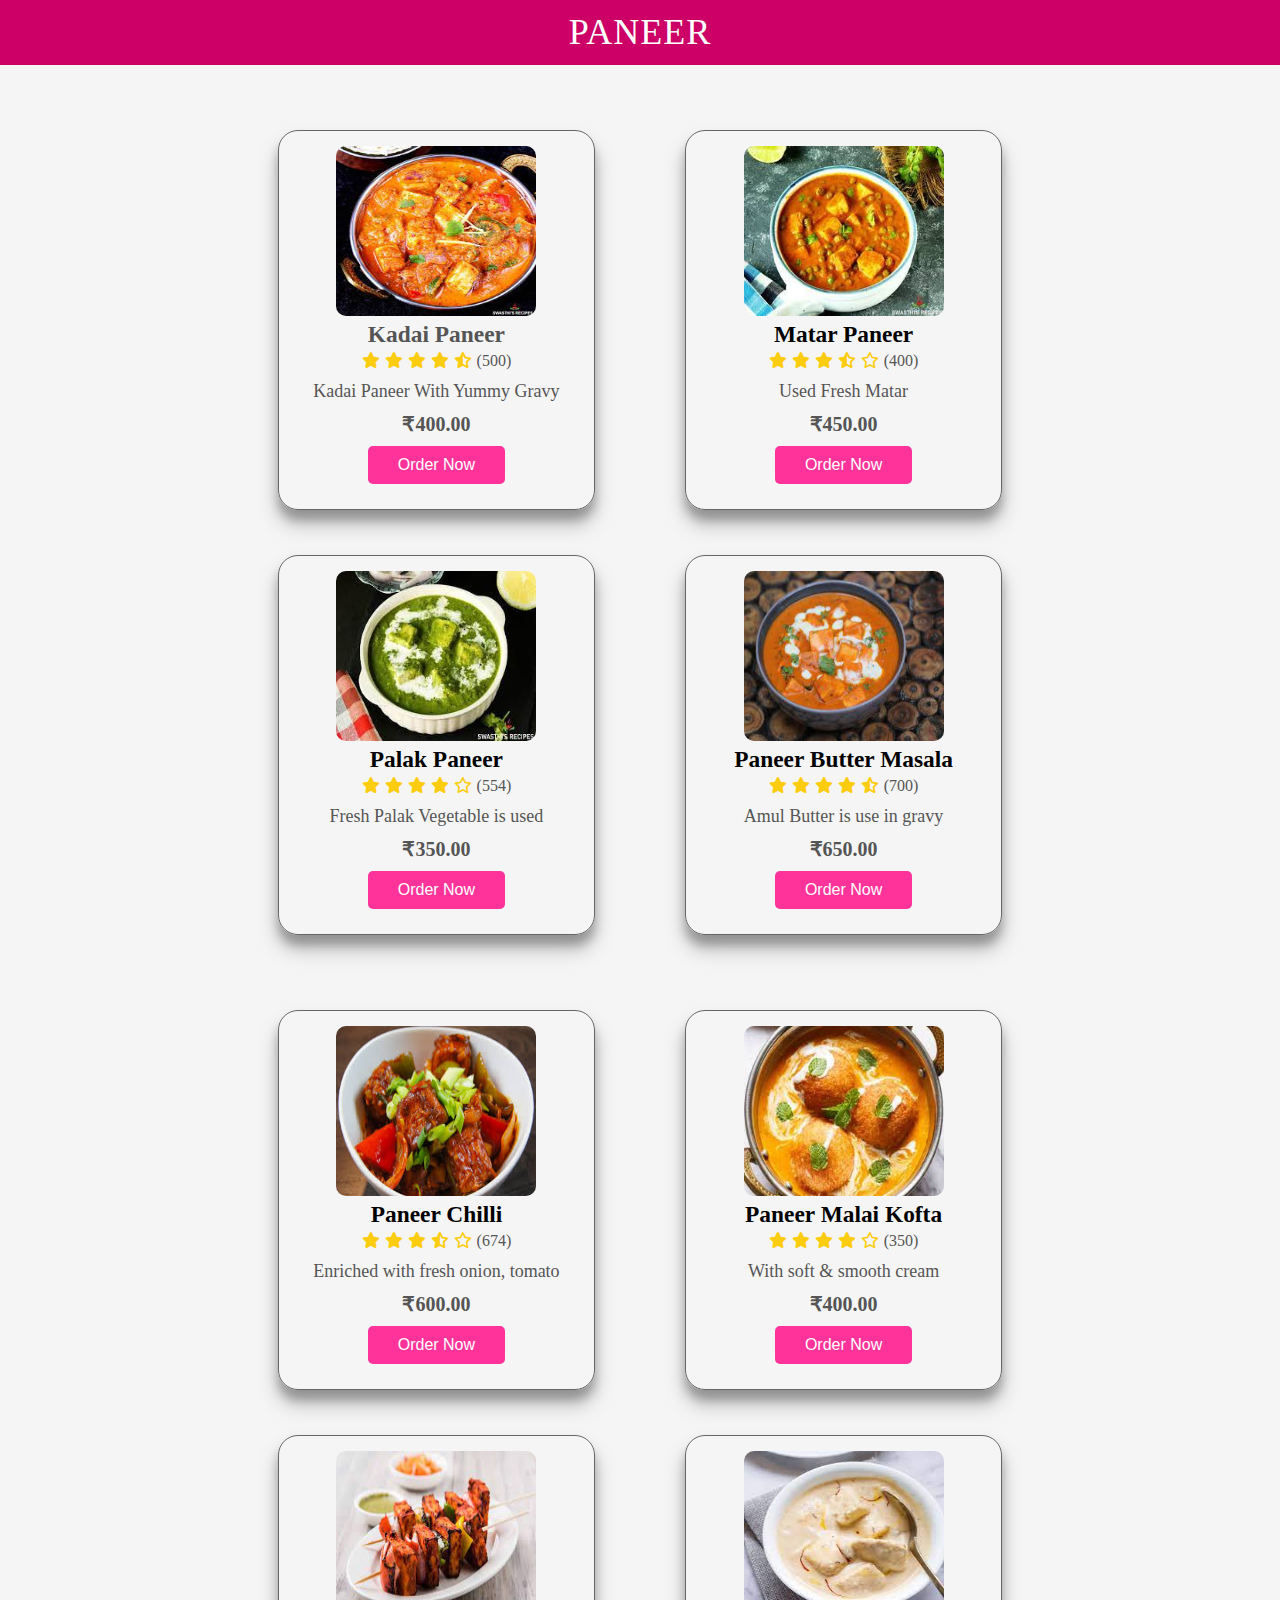
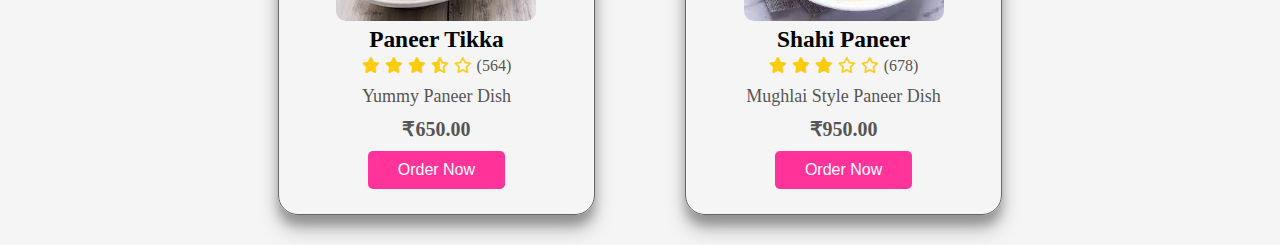
<file: pages/dishes/paneer.html>
<!DOCTYPE html>
<html lang="en">

<head>
    <meta charset="UTF-8">
    <meta http-equiv="X-UA-Compatible" content="IE=edge">
    <meta name="viewport" content="width=device-width, initial-scale=1.0">

    <link href="https://fonts.googleapis.com/css2?family=Lato:ital,wght@0,100;0,300;0,400;1,300&display=swap"
        rel="stylesheet">

    <link rel="stylesheet" href="../../css/dishes.css">

    <link rel="stylesheet" href="https://cdnjs.cloudflare.com/ajax/libs/font-awesome/6.2.0/css/all.min.css" />

    <title>Paneer</title>
</head>

<body>

    <h2 class="heading">Paneer</h2>

    <section class="dish">
        <div class="dish-flex-box">
            <div class="dish-card">
                     <img class="dish-img" src="../../dishes-img/paneer-img/kadai-paneer.jpg">
                    <h3>Kadai Paneer</h3>
                </a>
                <div class="stars">
                    <i class="fas fa-star"></i>
                    <i class="fas fa-star "></i>
                    <i class="fas fa-star"></i>
                    <i class="fas fa-star"></i>
                    <i class="fas fa-star-half-alt"></i>
                    <span>(500)</span>
                </div>
                <p>Kadai Paneer With Yummy Gravy</p>
                <div class="price">₹400.00</div>
                <button class="buy-btn"> <a href="../payment.html">Order Now</a></button>
            </div>

            <div class="dish-card">
                <a href="#">
                    <img class="dish-img" src="../../dishes-img/paneer-img/matar-paneer.jpg" />
                    <h3>Matar Paneer</h3>
                </a>
                <div class="stars">
                    <i class="fas fa-star"></i>
                    <i class="fas fa-star "></i>
                    <i class="fas fa-star"></i>
                    <i class="fas fa-star-half-alt"></i>
                    <i class="fa-regular fa-star"></i>
                    <span>(400)</span>
                </div>
                <p>Used Fresh Matar </p>
                <div class="price">₹450.00</div>
                <button class="buy-btn"> <a href="../payment.html">Order Now</a></button>
            </div>

            <div class="dish-card">
                <a href="#">
                    <img class="dish-img" src="../../dishes-img/paneer-img/palak-paneer.jpg" />
                    <h3>Palak Paneer</h3>
                </a>
                <div class="stars">
                    <i class="fas fa-star"></i>
                    <i class="fas fa-star "></i>
                    <i class="fas fa-star"></i>
                    <i class="fas fa-star "></i>
                    <i class="fa-regular fa-star"></i>
                    <span>(554)</span>
                </div>
                <p>Fresh Palak Vegetable is used</p>
                <div class="price">₹350.00</div>
                <button class="buy-btn"> <a href="../payment.html">Order Now</a></button>
            </div>

            <div class="dish-card">
                <a href="#">
                    <img class="dish-img" src="../../dishes-img/paneer-img/paneer-butter-masala.jpg" />
                    <h3>Paneer Butter Masala</h3>
                </a>
                <div class="stars">
                    <i class="fas fa-star"></i>
                    <i class="fas fa-star "></i>
                    <i class="fas fa-star"></i>
                    <i class="fas fa-star"></i>
                    <i class="fas fa-star-half-alt"></i>
                    <span>(700)</span>
                </div>
                <p>Amul Butter is use in gravy</p>
                <div class="price">₹650.00</div>
                <button class="buy-btn"> <a href="../payment.html">Order Now</a></button>
            </div>
        </div>


        <div class="dish-flex-box">
            <div class="dish-card">
                <a href="#">
                    <img class="dish-img" src="../../dishes-img/paneer-img/paneer-chilli.jpg" />
                    <h3>Paneer Chilli</h3>
                </a>
                <div class="stars">
                    <i class="fas fa-star"></i>
                    <i class="fas fa-star "></i>
                    <i class="fas fa-star"></i>
                    <i class="fas fa-star-half-alt"></i>
                    <i class="fa-regular fa-star"></i>
                    <span>(674)</span>
                </div>
                <p>Enriched with fresh onion, tomato</p>
                <div class="price">₹600.00</div>
                <button class="buy-btn"> <a href="../payment.html">Order Now</a></button>
            </div>

            <div class="dish-card">
                <a href="#">
                    <img class="dish-img" src="../../dishes-img/paneer-img/paneer-malai-kofta.jpg" />
                    <h3>Paneer Malai Kofta</h3>
                </a>
                <div class="stars">
                    <i class="fas fa-star"></i>
                    <i class="fas fa-star "></i>
                    <i class="fas fa-star"></i>
                    <i class="fas fa-star"></i>
                    <i class="fa-regular fa-star"></i>
                    <span>(350)</span>
                </div>
                <p>With soft & smooth cream</p>
                <div class="price">₹400.00</div>
                <button class="buy-btn"> <a href="../payment.html">Order Now</a></button>
            </div>

            <div class="dish-card">
                <a href="#">
                    <img class="dish-img" src="../../dishes-img/paneer-img/paneer-tikka.jpg" />
                    <h3>Paneer Tikka</h3>
                </a>
                <div class="stars">
                    <i class="fas fa-star"></i>
                    <i class="fas fa-star "></i>
                    <i class="fas fa-star"></i>
                    <i class="fas fa-star-half-alt"></i>
                    <i class="fa-regular fa-star"></i>
                    <span>(564)</span>
                </div>
                <p>Yummy Paneer Dish</p>
                <div class="price">₹650.00</div>
                <button class="buy-btn"> <a href="../payment.html">Order Now</a></button>
            </div>

            <div class="dish-card">
                <a href="#">
                    <img class="dish-img" src="../../dishes-img/paneer-img/shahi-paneer.jpg" />
                    <h3>Shahi Paneer</h3>
                </a>
                <div class="stars">
                    <i class="fas fa-star"></i>
                    <i class="fas fa-star "></i>
                    <i class="fas fa-star"></i>
                    <i class="fa-regular fa-star"></i>
                    <i class="fa-regular fa-star"></i>
                    <span>(678)</span>
                </div>
                <p>Mughlai Style Paneer Dish</p>
                <div class="price">₹950.00</div>
                <button class="buy-btn"> <a href="../payment.html">Order Now</a></button>
            </div>
        </div>

    </section>
</body>

</html>
</file>
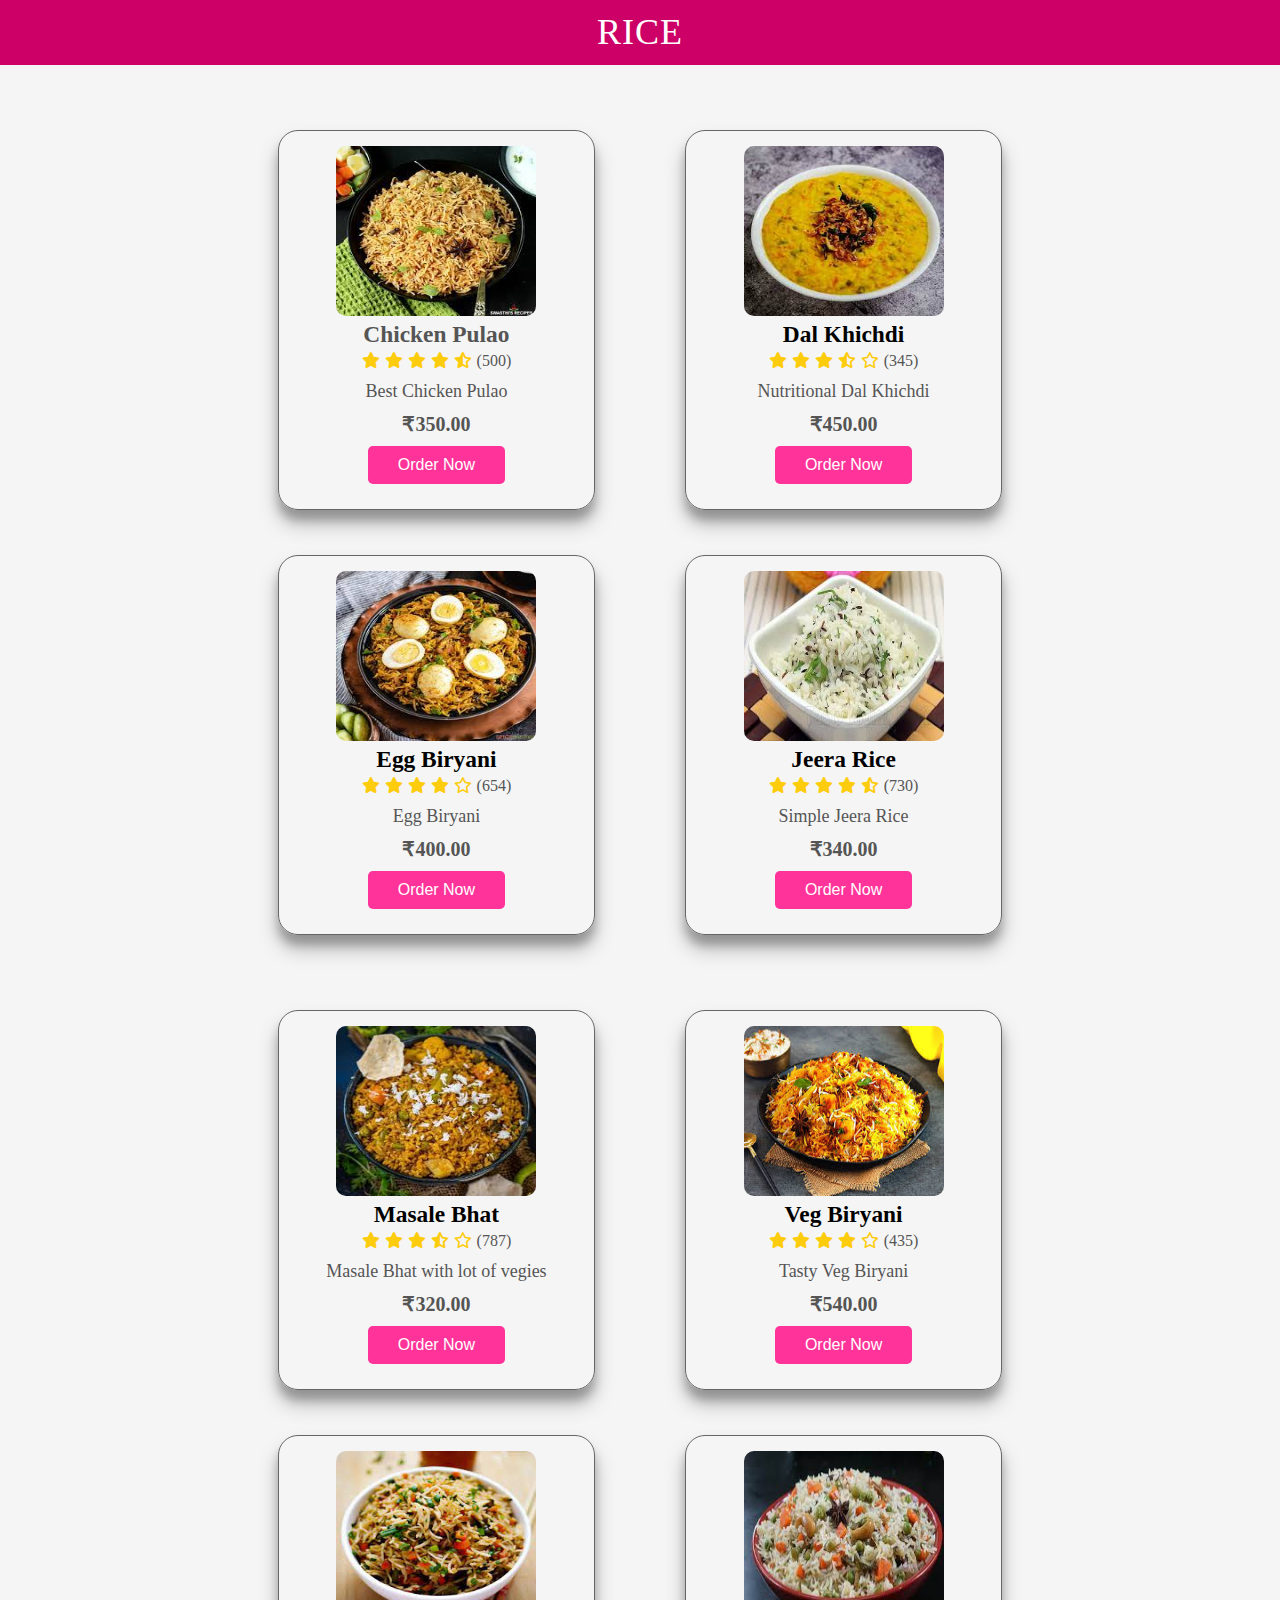
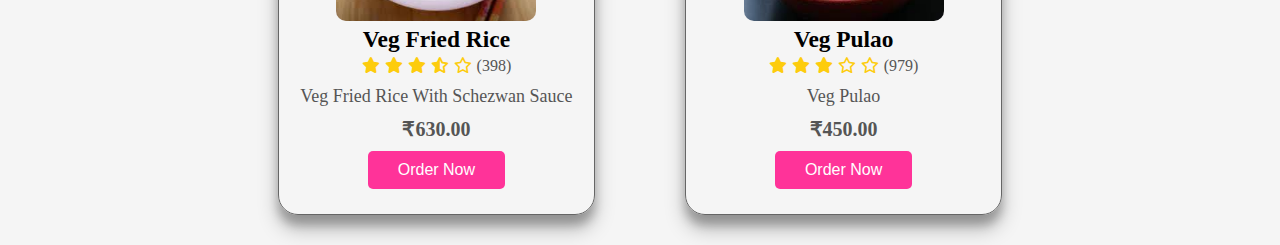
<file: pages/dishes/rice.html>
<!DOCTYPE html>
<html lang="en">

<head>
    <meta charset="UTF-8">
    <meta http-equiv="X-UA-Compatible" content="IE=edge">
    <meta name="viewport" content="width=device-width, initial-scale=1.0">

    <link href="https://fonts.googleapis.com/css2?family=Lato:ital,wght@0,100;0,300;0,400;1,300&display=swap"
        rel="stylesheet">

    <link rel="stylesheet" href="../../css/dishes.css">

    <link rel="stylesheet" href="https://cdnjs.cloudflare.com/ajax/libs/font-awesome/6.2.0/css/all.min.css" />

    <title>Rice</title>
</head>

<body>

    <h2 class="heading">Rice</h2>

    <section class="dish">
        <div class="dish-flex-box">
            <div class="dish-card">
                    <img class="dish-img" src="../../dishes-img/rice-img/chicken-pulao.jpg" />
                    <h3>Chicken Pulao</h3>
                </a>
                <div class="stars">
                    <i class="fas fa-star"></i>
                    <i class="fas fa-star "></i>
                    <i class="fas fa-star"></i>
                    <i class="fas fa-star"></i>
                    <i class="fas fa-star-half-alt"></i>
                    <span>(500)</span>
                </div>
                <p>Best Chicken Pulao</p>
                <div class="price">₹350.00</div>
                <button class="buy-btn"> <a href="#">Order Now</a></button>
            </div>

            <div class="dish-card">
                <a href="#">
                    <img class="dish-img" src="../../dishes-img/rice-img/dal-khichdi.jpg" />
                    <h3>Dal Khichdi</h3>
                </a>
                <div class="stars">
                    <i class="fas fa-star"></i>
                    <i class="fas fa-star "></i>
                    <i class="fas fa-star"></i>
                    <i class="fas fa-star-half-alt"></i>
                    <i class="fa-regular fa-star"></i>
                    <span>(345)</span>
                </div>
                <p>Nutritional Dal Khichdi</p>
                <div class="price">₹450.00</div>
                <button class="buy-btn"> <a href="../payment.html">Order Now</a></button>
            </div>

            <div class="dish-card">
                <a href="#">
                    <img class="dish-img" src="../../dishes-img/rice-img/egg-biryani.jpg" />
                    <h3>Egg Biryani</h3>
                </a>
                <div class="stars">
                    <i class="fas fa-star"></i>
                    <i class="fas fa-star "></i>
                    <i class="fas fa-star"></i>
                    <i class="fas fa-star "></i>
                    <i class="fa-regular fa-star"></i>
                    <span>(654)</span>
                </div>
                <p>Egg Biryani</p>
                <div class="price">₹400.00</div>
                <button class="buy-btn"> <a href="../payment.html">Order Now</a></button>
            </div>

            <div class="dish-card">
                <a href="#">
                    <img class="dish-img" src="../../dishes-img/rice-img/jeera-rice.jpg" />
                    <h3>Jeera Rice</h3>
                </a>
                <div class="stars">
                    <i class="fas fa-star"></i>
                    <i class="fas fa-star "></i>
                    <i class="fas fa-star"></i>
                    <i class="fas fa-star"></i>
                    <i class="fas fa-star-half-alt"></i>
                    <span>(730)</span>
                </div>
                <p>Simple Jeera Rice</p>
                <div class="price">₹340.00</div>
                <button class="buy-btn"> <a href="../payment.html">Order Now</a></button>
            </div>
        </div>


        <div class="dish-flex-box">
            <div class="dish-card">
                <a href="#">
                    <img class="dish-img" src="../../dishes-img/rice-img/masala-bhat.jpg" />
                    <h3>Masale Bhat</h3>
                </a>
                <div class="stars">
                    <i class="fas fa-star"></i>
                    <i class="fas fa-star "></i>
                    <i class="fas fa-star"></i>
                    <i class="fas fa-star-half-alt"></i>
                    <i class="fa-regular fa-star"></i>
                    <span>(787)</span>
                </div>
                <p>Masale Bhat with lot of vegies</p>
                <div class="price">₹320.00</div>
                <button class="buy-btn"> <a href="../payment.html">Order Now</a></button>
            </div>

            <div class="dish-card">
                <a href="#">
                    <img class="dish-img" src="../../dishes-img/rice-img/veg-biryani.jpg" />
                    <h3>Veg Biryani</h3>
                </a>
                <div class="stars">
                    <i class="fas fa-star"></i>
                    <i class="fas fa-star "></i>
                    <i class="fas fa-star"></i>
                    <i class="fas fa-star"></i>
                    <i class="fa-regular fa-star"></i>
                    <span>(435)</span>
                </div>
                <p>Tasty Veg Biryani</p>
                <div class="price">₹540.00</div>
                <button class="buy-btn"> <a href="../payment.html">Order Now</a></button>
            </div>

            <div class="dish-card">
                <a href="#">
                    <img class="dish-img" src="../../dishes-img/rice-img/veg-fried-rice.jpg" />
                    <h3>Veg Fried Rice</h3>
                </a>
                <div class="stars">
                    <i class="fas fa-star"></i>
                    <i class="fas fa-star "></i>
                    <i class="fas fa-star"></i>
                    <i class="fas fa-star-half-alt"></i>
                    <i class="fa-regular fa-star"></i>
                    <span>(398)</span>
                </div>
                <p>Veg Fried Rice With Schezwan Sauce</p>
                <div class="price">₹630.00</div>
                <button class="buy-btn"> <a href="../payment.html">Order Now</a></button>
            </div>

            <div class="dish-card">
                <a href="#">
                    <img class="dish-img" src="../../dishes-img/rice-img/veg-pulao.jpg" />
                    <h3>Veg Pulao </h3>
                </a>
                <div class="stars">
                    <i class="fas fa-star"></i>
                    <i class="fas fa-star "></i>
                    <i class="fas fa-star"></i>
                    <i class="fa-regular fa-star"></i>
                    <i class="fa-regular fa-star"></i>
                    <span>(979)</span>
                </div>
                <p>Veg Pulao</p>
                <div class="price">₹450.00</div>
                <button class="buy-btn"> <a href="../payment.html">Order Now</a></button>
            </div>
        </div>

    </section>
</body>

</html>
</file>
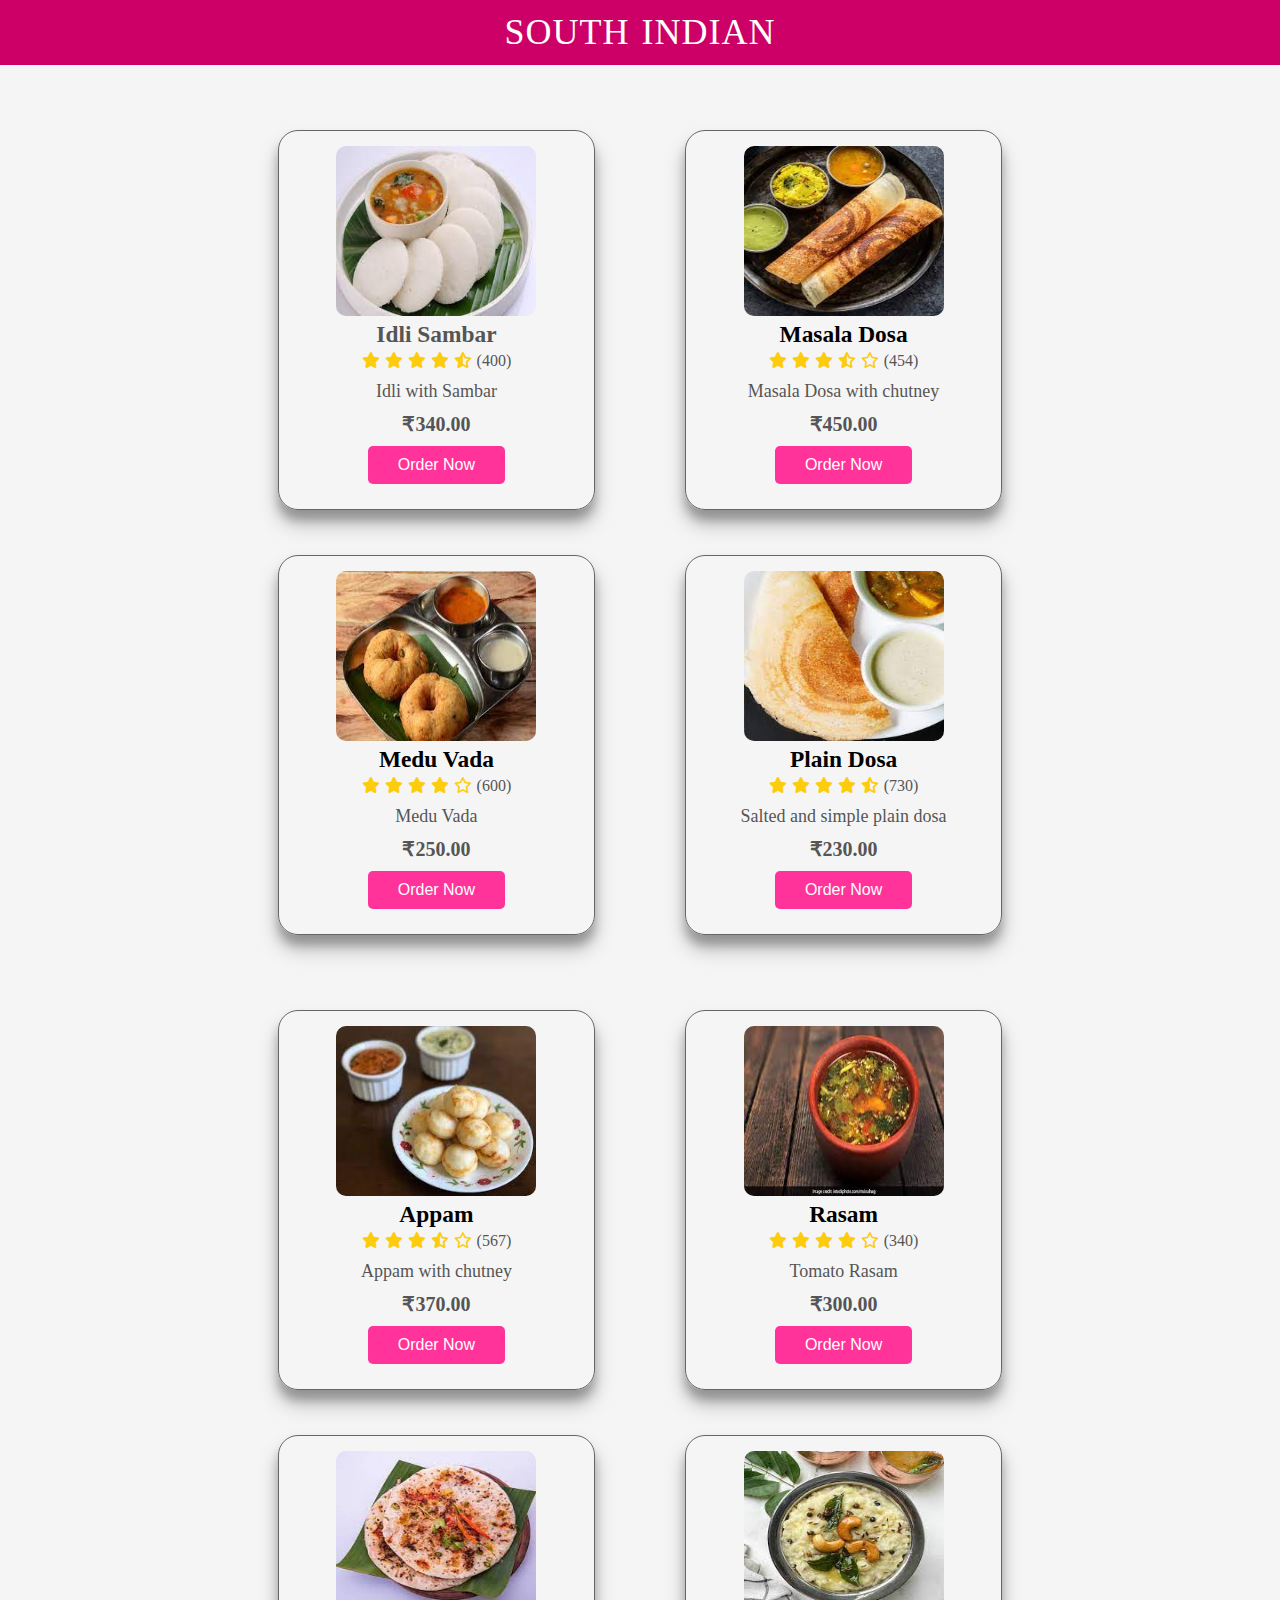
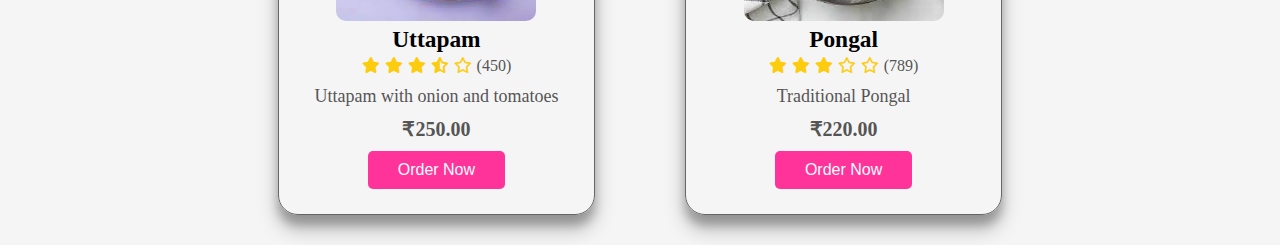
<file: pages/dishes/south-indian.html>
<!DOCTYPE html>
<html lang="en">

<head>
    <meta charset="UTF-8">
    <meta http-equiv="X-UA-Compatible" content="IE=edge">
    <meta name="viewport" content="width=device-width, initial-scale=1.0">

    <link href="https://fonts.googleapis.com/css2?family=Lato:ital,wght@0,100;0,300;0,400;1,300&display=swap"
        rel="stylesheet">

    <link rel="stylesheet" href="../../css/dishes.css">

    <link rel="stylesheet" href="https://cdnjs.cloudflare.com/ajax/libs/font-awesome/6.2.0/css/all.min.css" />

    <title>South Indian</title>
</head>

<body>

    <h2 class="heading">South Indian</h2>

    <section class="dish">
        <div class="dish-flex-box">
            <div class="dish-card">
                    <img class="dish-img" src="../../dishes-img/south-indian-img/idli-sambar.jpg" />
                    <h3>Idli Sambar </h3>
                </a>
                <div class="stars">
                    <i class="fas fa-star"></i>
                    <i class="fas fa-star "></i>
                    <i class="fas fa-star"></i>
                    <i class="fas fa-star"></i>
                    <i class="fas fa-star-half-alt"></i>
                    <span>(400)</span>
                </div>
                <p>Idli with Sambar</p>
                <div class="price">₹340.00</div>
                <button class="buy-btn"> <a href="../payment.html">Order Now</a></button>
            </div>

            <div class="dish-card">
                <a href="#">
                    <img class="dish-img" src="../../dishes-img/south-indian-img/masala-dosa.jpg" />
                    <h3>Masala Dosa</h3>
                </a>
                <div class="stars">
                    <i class="fas fa-star"></i>
                    <i class="fas fa-star "></i>
                    <i class="fas fa-star"></i>
                    <i class="fas fa-star-half-alt"></i>
                    <i class="fa-regular fa-star"></i>
                    <span>(454)</span>
                </div>
                <p>Masala Dosa with chutney</p>
                <div class="price">₹450.00</div>
                <button class="buy-btn"> <a href="../payment.html">Order Now</a></button>
            </div>

            <div class="dish-card">
                <a href="#">
                    <img class="dish-img" src="../../dishes-img/south-indian-img/medu-vada.jpg" />
                    <h3>Medu Vada</h3>
                </a>
                <div class="stars">
                    <i class="fas fa-star"></i>
                    <i class="fas fa-star "></i>
                    <i class="fas fa-star"></i>
                    <i class="fas fa-star "></i>
                    <i class="fa-regular fa-star"></i>
                    <span>(600)</span>
                </div>
                <p>Medu Vada</p>
                <div class="price">₹250.00</div>
                <button class="buy-btn"> <a href="../payment.html">Order Now</a></button>
            </div>

            <div class="dish-card">
                <a href="#">
                    <img class="dish-img" src="../../dishes-img/south-indian-img/plain-dosa.jpg" />
                    <h3>Plain Dosa</h3>
                </a>
                <div class="stars">
                    <i class="fas fa-star"></i>
                    <i class="fas fa-star "></i>
                    <i class="fas fa-star"></i>
                    <i class="fas fa-star"></i>
                    <i class="fas fa-star-half-alt"></i>
                    <span>(730)</span>
                </div>
                <p>Salted and simple plain dosa</p>
                <div class="price">₹230.00</div>
                <button class="buy-btn"> <a href="../payment.html">Order Now</a></button>
            </div>
        </div>


        <div class="dish-flex-box">
            <div class="dish-card">
                <a href="#">
                    <img class="dish-img" src="../../dishes-img/south-indian-img/appam.jpg" />
                    <h3>Appam</h3>
                </a>
                <div class="stars">
                    <i class="fas fa-star"></i>
                    <i class="fas fa-star "></i>
                    <i class="fas fa-star"></i>
                    <i class="fas fa-star-half-alt"></i>
                    <i class="fa-regular fa-star"></i>
                    <span>(567)</span>
                </div>
                <p>Appam with chutney</p>
                <div class="price">₹370.00</div>
                <button class="buy-btn"> <a href="../payment.html">Order Now</a></button>
            </div>

            <div class="dish-card">
                <a href="#">
                    <img class="dish-img" src="../../dishes-img/south-indian-img/rasam.jpg" />
                    <h3>Rasam</h3>
                </a>
                <div class="stars">
                    <i class="fas fa-star"></i>
                    <i class="fas fa-star "></i>
                    <i class="fas fa-star"></i>
                    <i class="fas fa-star"></i>
                    <i class="fa-regular fa-star"></i>
                    <span>(340)</span>
                </div>
                <p>Tomato Rasam</p>
                <div class="price">₹300.00</div>
                <button class="buy-btn"> <a href="../payment.html">Order Now</a></button>
            </div>

            <div class="dish-card">
                <a href="#">
                    <img class="dish-img" src="../../dishes-img/south-indian-img/uttapam.jpg" />
                    <h3>Uttapam</h3>
                </a>
                <div class="stars">
                    <i class="fas fa-star"></i>
                    <i class="fas fa-star "></i>
                    <i class="fas fa-star"></i>
                    <i class="fas fa-star-half-alt"></i>
                    <i class="fa-regular fa-star"></i>
                    <span>(450)</span>
                </div>
                <p>Uttapam with onion and tomatoes</p>
                <div class="price">₹250.00</div>
                <button class="buy-btn"> <a href="../payment.html">Order Now</a></button>
            </div>

            <div class="dish-card">
                <a href="#">
                    <img class="dish-img" src="../../dishes-img/south-indian-img/pongal.jpg" />
                    <h3>Pongal</h3>
                </a>
                <div class="stars">
                    <i class="fas fa-star"></i>
                    <i class="fas fa-star "></i>
                    <i class="fas fa-star"></i>
                    <i class="fa-regular fa-star"></i>
                    <i class="fa-regular fa-star"></i>
                    <span>(789)</span>
                </div>
                <p>Traditional Pongal</p>
                <div class="price">₹220.00</div>
                <button class="buy-btn"> <a href="../payment.html">Order Now</a></button>
            </div>
        </div>

    </section>
</body>

</html>
</file>
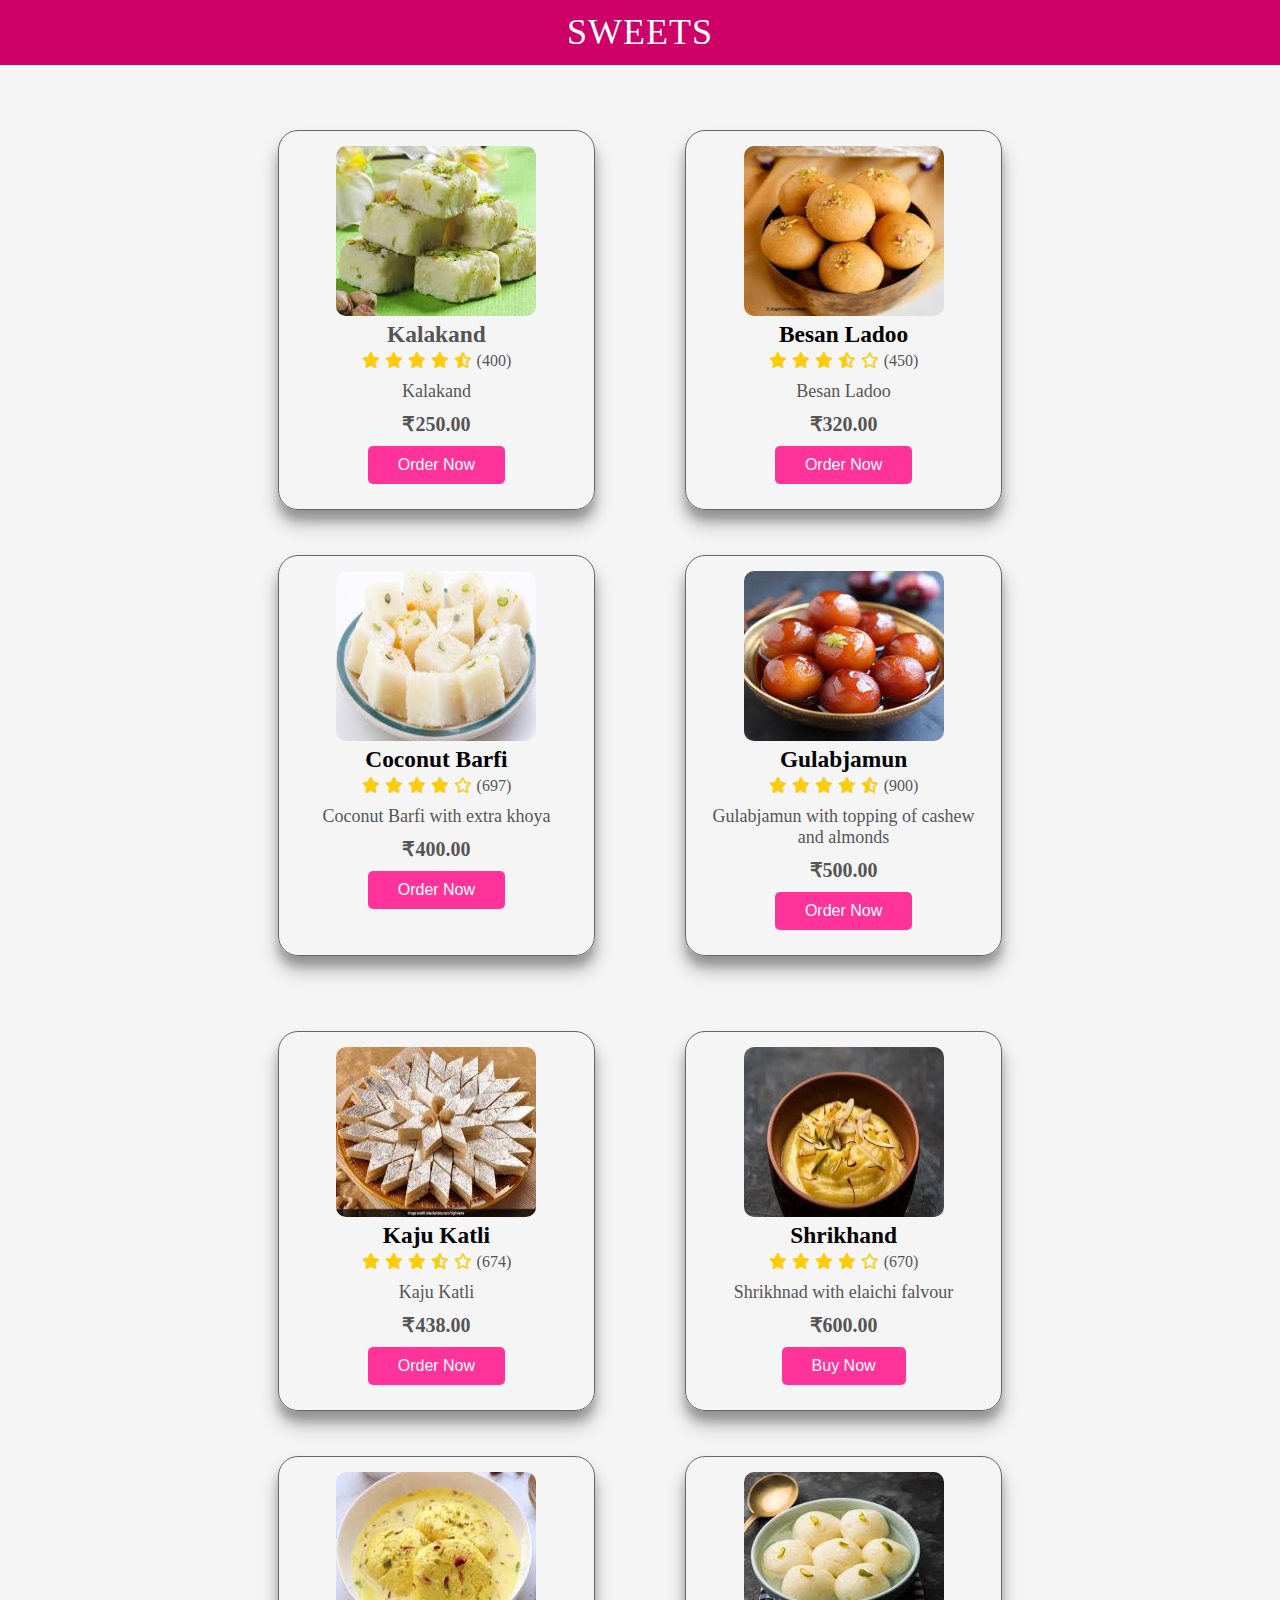
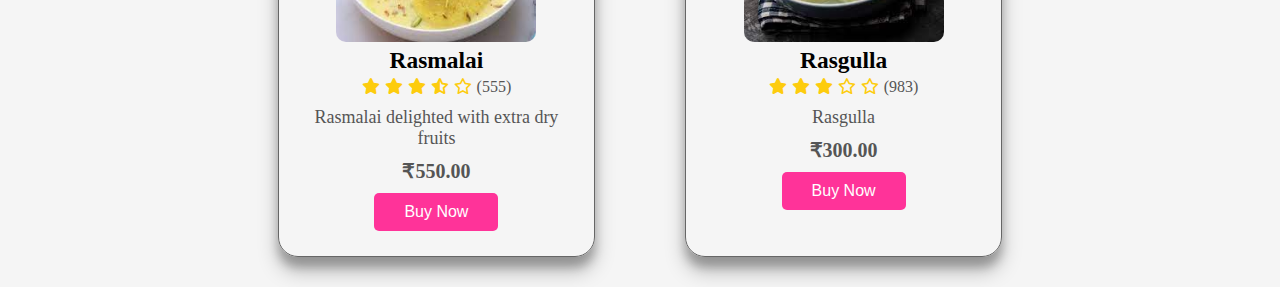
<file: pages/dishes/sweets.html>
<!DOCTYPE html>
<html lang="en">

<head>
    <meta charset="UTF-8">
    <meta http-equiv="X-UA-Compatible" content="IE=edge">
    <meta name="viewport" content="width=device-width, initial-scale=1.0">

    <link href="https://fonts.googleapis.com/css2?family=Lato:ital,wght@0,100;0,300;0,400;1,300&display=swap"
        rel="stylesheet">

    <link rel="stylesheet" href="../../css/dishes.css">

    <link rel="stylesheet" href="https://cdnjs.cloudflare.com/ajax/libs/font-awesome/6.2.0/css/all.min.css" />

    <title>Sweets</title>
</head>

<body>

    <h2 class="heading">Sweets</h2>

    <section class="dish">
        <div class="dish-flex-box">
            <div class="dish-card">
                    <img class="dish-img" src="../../dishes-img/sweets-img/kalakand.jpg" />
                    <h3>Kalakand</h3>
                </a>
                <div class="stars">
                    <i class="fas fa-star"></i>
                    <i class="fas fa-star "></i>
                    <i class="fas fa-star"></i>
                    <i class="fas fa-star"></i>
                    <i class="fas fa-star-half-alt"></i>
                    <span>(400)</span>
                </div>
                <p>Kalakand</p>
                <div class="price">₹250.00</div>
                <button class="buy-btn"> <a href="../payment.html">Order Now</a></button>
            </div>

            <div class="dish-card">
                <a href="#">
                    <img class="dish-img" src="../../dishes-img/sweets-img/besan-ladoo.jpg" />
                    <h3>Besan Ladoo</h3>
                </a>
                <div class="stars">
                    <i class="fas fa-star"></i>
                    <i class="fas fa-star "></i>
                    <i class="fas fa-star"></i>
                    <i class="fas fa-star-half-alt"></i>
                    <i class="fa-regular fa-star"></i>
                    <span>(450)</span>
                </div>
                <p>Besan Ladoo</p>
                <div class="price">₹320.00</div>
                <button class="buy-btn"> <a href="../payment.html">Order Now</a></button>
            </div>

            <div class="dish-card">
                <a href="#">
                    <img class="dish-img" src="../../dishes-img/sweets-img/coconut-barfi.jpg" />
                    <h3>Coconut Barfi</h3>
                </a>
                <div class="stars">
                    <i class="fas fa-star"></i>
                    <i class="fas fa-star "></i>
                    <i class="fas fa-star"></i>
                    <i class="fas fa-star "></i>
                    <i class="fa-regular fa-star"></i>
                    <span>(697)</span>
                </div>
                <p>Coconut Barfi with extra khoya</p>
                <div class="price">₹400.00</div>
                <button class="buy-btn"> <a href="../payment.html">Order Now</a></button>
            </div>

            <div class="dish-card">
                <a href="#">
                    <img class="dish-img" src="../../dishes-img/sweets-img/gulabjamun.jpg" />
                    <h3>Gulabjamun</h3>
                </a>
                <div class="stars">
                    <i class="fas fa-star"></i>
                    <i class="fas fa-star "></i>
                    <i class="fas fa-star"></i>
                    <i class="fas fa-star"></i>
                    <i class="fas fa-star-half-alt"></i>
                    <span>(900)</span>
                </div>
                <p>Gulabjamun with topping of cashew and almonds</p>
                <div class="price">₹500.00</div>
                <button class="buy-btn"> <a href="../payment.html">Order Now</a></button>
            </div>
        </div>


        <div class="dish-flex-box">
            <div class="dish-card">
                <a href="#">
                    <img class="dish-img" src="../../dishes-img/sweets-img/kaju-katli.jpg" />
                    <h3>Kaju Katli</h3>
                </a>
                <div class="stars">
                    <i class="fas fa-star"></i>
                    <i class="fas fa-star "></i>
                    <i class="fas fa-star"></i>
                    <i class="fas fa-star-half-alt"></i>
                    <i class="fa-regular fa-star"></i>
                    <span>(674)</span>
                </div>
                <p>Kaju Katli</p>
                <div class="price">₹438.00</div>
                <button class="buy-btn"> <a href="../payment.html">Order Now</a></button>
            </div>

            <div class="dish-card">
                <a href="#">
                    <img class="dish-img" src="../../dishes-img/sweets-img/shrikhand.jpg" />
                    <h3>Shrikhand</h3>
                </a>
                <div class="stars">
                    <i class="fas fa-star"></i>
                    <i class="fas fa-star "></i>
                    <i class="fas fa-star"></i>
                    <i class="fas fa-star"></i>
                    <i class="fa-regular fa-star"></i>
                    <span>(670)</span>
                </div>
                <p>Shrikhnad with elaichi falvour</p>
                <div class="price">₹600.00</div>
                <button class="buy-btn"> <a href="../payment.html">Buy Now</a></button>
            </div>

            <div class="dish-card">
                <a href="#">
                    <img class="dish-img" src="../../dishes-img/sweets-img/rasmalai.jpg" />
                    <h3>Rasmalai</h3>
                </a>
                <div class="stars">
                    <i class="fas fa-star"></i>
                    <i class="fas fa-star "></i>
                    <i class="fas fa-star"></i>
                    <i class="fas fa-star-half-alt"></i>
                    <i class="fa-regular fa-star"></i>
                    <span>(555)</span>
                </div>
                <p>Rasmalai delighted with extra dry fruits</p>
                <div class="price">₹550.00</div>
                <button class="buy-btn"> <a href="../payment.html"> Buy Now</a></button>
            </div>

            <div class="dish-card">
                <a href="#">
                    <img class="dish-img" src="../../dishes-img/sweets-img/rasgulla.jpg" />
                    <h3>Rasgulla</h3>
                </a>
                <div class="stars">
                    <i class="fas fa-star"></i>
                    <i class="fas fa-star "></i>
                    <i class="fas fa-star"></i>
                    <i class="fa-regular fa-star"></i>
                    <i class="fa-regular fa-star"></i>
                    <span>(983)</span>
                </div>
                <p>Rasgulla</p>
                <div class="price">₹300.00</div>
                <button class="buy-btn"> <a href="../payment.html"> Buy Now</a></button>
            </div>
        </div>

    </section>
</body>

</html>
</file>
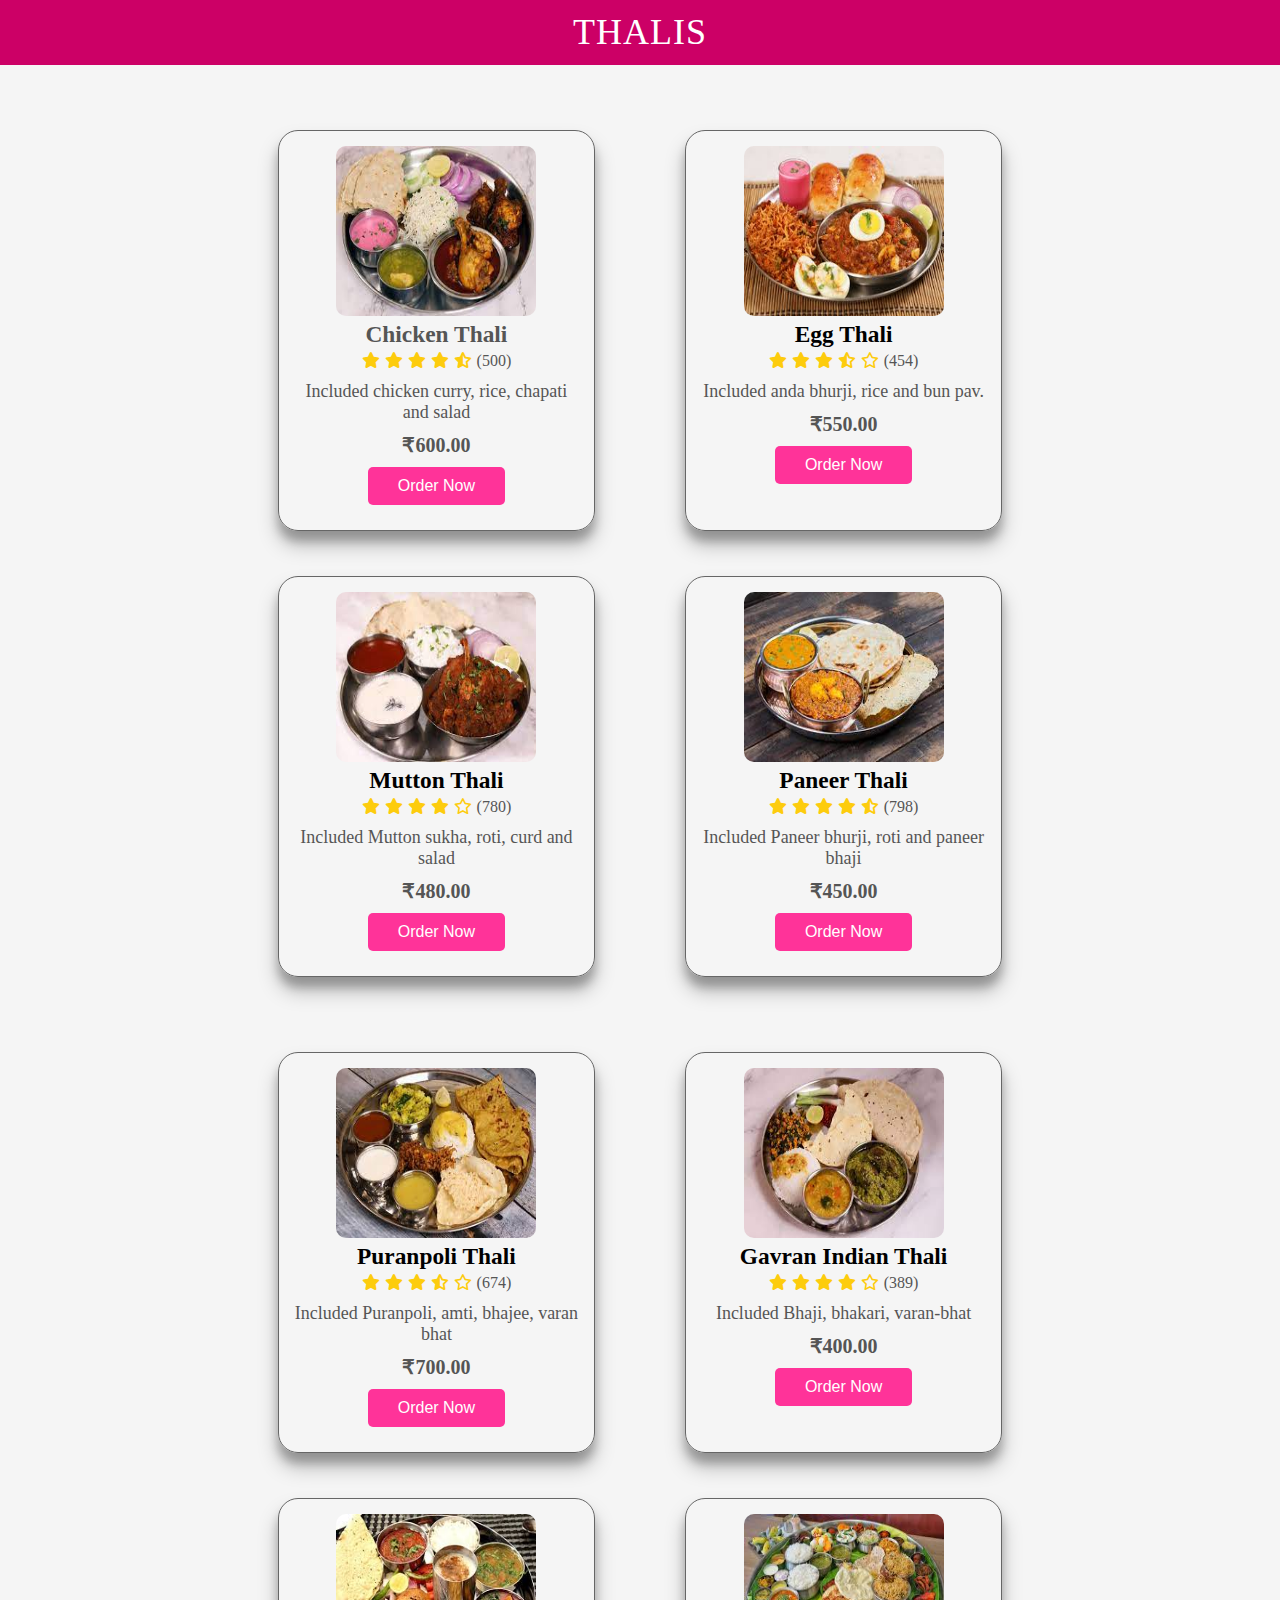
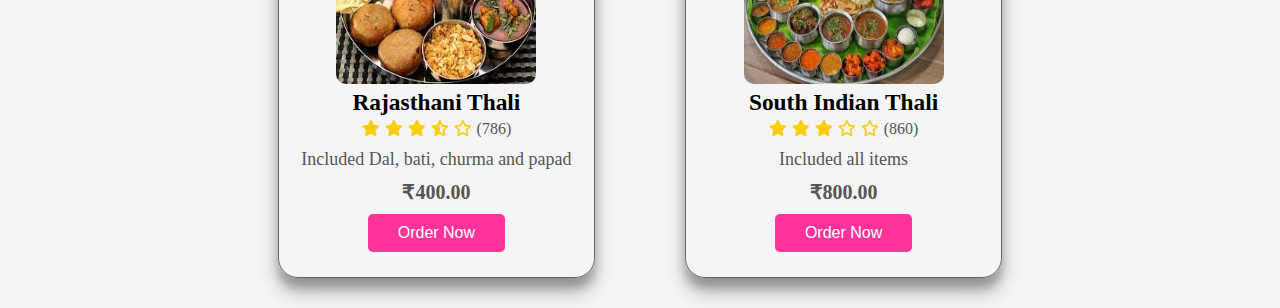
<file: pages/dishes/thali.html>
<!DOCTYPE html>
<html lang="en">

<head>
    <meta charset="UTF-8">
    <meta http-equiv="X-UA-Compatible" content="IE=edge">
    <meta name="viewport" content="width=device-width, initial-scale=1.0">

    <link href="https://fonts.googleapis.com/css2?family=Lato:ital,wght@0,100;0,300;0,400;1,300&display=swap"
        rel="stylesheet">

    <link rel="stylesheet" href="../../css/dishes.css">

    <link rel="stylesheet" href="https://cdnjs.cloudflare.com/ajax/libs/font-awesome/6.2.0/css/all.min.css" />

    <title>Thalis</title>
</head>

<body>

    <h2 class="heading">Thalis</h2>

    <section class="dish">
        <div class="dish-flex-box">
            <div class="dish-card">
                    <img class="dish-img" src="../../dishes-img/thali-img/chicken-thali.jpg" />
                    <h3>Chicken Thali</h3>
                </a>
                <div class="stars">
                    <i class="fas fa-star"></i>
                    <i class="fas fa-star "></i>
                    <i class="fas fa-star"></i>
                    <i class="fas fa-star"></i>
                    <i class="fas fa-star-half-alt"></i>
                    <span>(500)</span>
                </div>
                <p>Included chicken curry, rice, chapati and salad</p>
                <div class="price">₹600.00</div>
                <button class="buy-btn"> <a href="../payment.html">Order Now</a></button>
            </div>

            <div class="dish-card">
                <a href="#">
                    <img class="dish-img" src="../../dishes-img/thali-img/egg-thali.jpg" />
                    <h3>Egg Thali</h3>
                </a>
                <div class="stars">
                    <i class="fas fa-star"></i>
                    <i class="fas fa-star "></i>
                    <i class="fas fa-star"></i>
                    <i class="fas fa-star-half-alt"></i>
                    <i class="fa-regular fa-star"></i>
                    <span>(454)</span>
                </div>
                <p>Included anda bhurji, rice and bun pav.</p>
                <div class="price">₹550.00</div>
                <button class="buy-btn"> <a href="../payment.html">Order Now</a></button>
            </div>

            <div class="dish-card">
                <a href="#">
                    <img class="dish-img" src="../../dishes-img/thali-img/mutton-thali.jpg" />
                    <h3>Mutton Thali</h3>
                </a>
                <div class="stars">
                    <i class="fas fa-star"></i>
                    <i class="fas fa-star "></i>
                    <i class="fas fa-star"></i>
                    <i class="fas fa-star "></i>
                    <i class="fa-regular fa-star"></i>
                    <span>(780)</span>
                </div>
                <p>Included Mutton sukha, roti, curd and salad</p>
                <div class="price">₹480.00</div>
                <button class="buy-btn"> <a href="../payment.html">Order Now</a></button>
            </div>

            <div class="dish-card">
                <a href="#">
                    <img class="dish-img" src="../../dishes-img/thali-img/paneer-thali.jpg" />
                    <h3>Paneer Thali</h3>
                </a>
                <div class="stars">
                    <i class="fas fa-star"></i>
                    <i class="fas fa-star "></i>
                    <i class="fas fa-star"></i>
                    <i class="fas fa-star"></i>
                    <i class="fas fa-star-half-alt"></i>
                    <span>(798)</span>
                </div>
                <p>Included Paneer bhurji, roti and paneer bhaji</p>
                <div class="price">₹450.00</div>
                <button class="buy-btn"> <a href="../payment.html">Order Now</a></button>
            </div>
        </div>


        <div class="dish-flex-box">
            <div class="dish-card">
                <a href="#">
                    <img class="dish-img" src="../../dishes-img/thali-img/puranpoli-thali.jpg" />
                    <h3>Puranpoli Thali</h3>
                </a>
                <div class="stars">
                    <i class="fas fa-star"></i>
                    <i class="fas fa-star "></i>
                    <i class="fas fa-star"></i>
                    <i class="fas fa-star-half-alt"></i>
                    <i class="fa-regular fa-star"></i>
                    <span>(674)</span>
                </div>
                <p>Included Puranpoli, amti, bhajee, varan bhat</p>
                <div class="price">₹700.00</div>
                <button class="buy-btn"> <a href="../payment.html">Order Now</a></button>
            </div>

            <div class="dish-card">
                <a href="#">
                    <img class="dish-img" src="../../dishes-img/thali-img/gavran-thali.jpg" />
                    <h3>Gavran Indian Thali</h3>
                </a>
                <div class="stars">
                    <i class="fas fa-star"></i>
                    <i class="fas fa-star "></i>
                    <i class="fas fa-star"></i>
                    <i class="fas fa-star"></i>
                    <i class="fa-regular fa-star"></i>
                    <span>(389)</span>
                </div>
                <p>Included Bhaji, bhakari, varan-bhat</p>
                <div class="price">₹400.00</div>
                <button class="buy-btn"> <a href="../payment.html">Order Now</a></button>
            </div>

            <div class="dish-card">
                <a href="#">
                    <img class="dish-img" src="../../dishes-img/thali-img/rajasthani-thali.jpg" />
                    <h3>Rajasthani Thali </h3>
                </a>
                <div class="stars">
                    <i class="fas fa-star"></i>
                    <i class="fas fa-star "></i>
                    <i class="fas fa-star"></i>
                    <i class="fas fa-star-half-alt"></i>
                    <i class="fa-regular fa-star"></i>
                    <span>(786)</span>
                </div>
                <p>Included Dal, bati, churma and papad</p>
                <div class="price">₹400.00</div>
                <button class="buy-btn"> <a href="../payment.html">Order Now</a></button>
            </div>

            <div class="dish-card">
                <a href="#">
                    <img class="dish-img" src="../../dishes-img/thali-img/south-indian-thali.jpg" />
                    <h3>South Indian Thali</h3>
                </a>
                <div class="stars">
                    <i class="fas fa-star"></i>
                    <i class="fas fa-star "></i>
                    <i class="fas fa-star"></i>
                    <i class="fa-regular fa-star"></i>
                    <i class="fa-regular fa-star"></i>
                    <span>(860)</span>
                </div>
                <p>Included all items</p>
                <div class="price">₹800.00</div>
                <button class="buy-btn"> <a href="../payment.html">Order Now</a></button>
            </div>
        </div>

    </section>
</body>

</html>
</file>
<file: css/about.css>
* {
    margin: 0;
    padding: 0;
    text-decoration: none;
    list-style: none;
    box-sizing: border-box;
}

html {
    background-color: #fff;
    color: #555;
    font-family: 'Lato', 'Arial' sans-serif;
    font-weight: 300;
    font-size: 20px;
    text-rendering: optimizeLegibility;
}


.row {
    max-width: 1140px;
    margin: 0 auto;
}

section {
    padding: 80px 0;
}

h1,
h2,
h3 {
    font-weight: 300;
    text-transform: uppercase;
    letter-spacing: 1px;
}

h1 {
    margin-top: 0;
    margin-bottom: 20px;
    color: #fff;
    font-size: 240%;
    word-spacing: 4px;
}

h2 {
    font-size: 180%;
    word-spacing: 2px;
    text-align: center;
    margin-bottom: 30px;
    line-height: 1.25;
}

h3 {
    font-size: 110%;
    margin-bottom: 15px;
}

h2:after {
    display: block;
    height: 2px;
    background-color: #e67e22;
    content: " ";
    width: 100px;
    margin: 0 auto;
    margin-top: 30px;
}



.team-section {
    min-height: 100vh;
    background-color: #EFEFEF;
    padding: 40px;
}

.team-card-wrapper {
    display: flex;
    justify-content: center;
    margin-top: 50px;
    flex-wrap: wrap;
}

.team-card {
    width: 320px;
    border-radius: 25px;
    background-color: #FFF;
    margin: 0 30px;
    box-shadow: 5px 5px 5px #737373;
}

.team-card-image {
    position: relative;
    height: 150px;
    width: 150px;
    border-radius: 50%;
    background: #FFF;
    padding: 3px;
}

.team-card-image .team-card-img {
    height: 100%;
    width: 100%;
    object-fit: cover;
    border-radius: 50%;
    border: 4px solid #ffb31a;
}

.team-image-content,
.team-card-content {
    display: flex;
    flex-direction: column;
    align-items: center;
    padding: 10px 14px;
}

.team-image-content {
    position: relative;
    row-gap: 5px;
    padding: 25px 0;
}

.team-overlay {
    position: absolute;
    left: 0;
    top: 0;
    height: 100%;
    width: 100%;
    background-color: #ff8c1a;
    border-radius: 25px 25px 0 0;
}

.team-overlay::before,
.team-overlay::after {
    content: '';
    position: absolute;
    right: 0;
    bottom: -40px;
    height: 40px;
    width: 40px;
}

.team-overlay::after {
    background-color: #FFF;
}

.team-name {
    font-weight: bold;
    margin-bottom: 10px;
}

.team-info {
    font-size: 17px;
    line-height: 1.5;
    color: #707070;
    text-align: center;
}

.social-media {
    margin-top: 10px;
}

.social-media a {
    color: #ff1a8c;
    margin: 20px;
    font-size: 30px;
    transition: .3s linear;
}


/* Responsiveness */

@media screen and (max-width:1125px) {
    .team-card {
        width: 280px;
        margin-bottom: 40px;
    }

    .team-card-image {
        height: 130px;
        width: 130px;
    }
}

@media screen and (max-width:1005px) {
    .team-card {
        width: 270px;
        margin-bottom: 40px;
    }

    .team-card-image {
        height: 120px;
        width: 120px;
    }
}
</file>
<file: css/login.css>
@import url('https://fonts.googleapis.com/css2?family=Poppins&display=swap');

* {
    margin: 0;
    padding: 0;
    box-sizing: border-box;
    text-decoration: none;
    font-family: 'Poppins', sans-serif;
}

.forms {
    background-image: linear-gradient(rgba(0, 0, 0, 0.8), rgba(0, 0, 0, 0.8));
    background-size: cover;
    background-position: center;
    height: 100vh;
    background-attachment: fixed;
}

.container {
    position: absolute;
    top: 50%;
    left: 50%;
    transform: translate(-50%, -50%);
    background: #fff;
    width: 410px;
    padding: 30px;
    border-radius: 10px;
}


 .text {
    font-size: 35px;
    font-weight: 600;
    text-align: center;
}

.container form {
    margin-top: -20px;
}

.data {
    height: 40px;
    width: 100%;
    margin: 40px 0;
}

form .data label {
    font-size: 18px;
}

form .data input {
    height: 100%;
    width: 100%;
    padding-left: 10px;
    font-size: 17px;
    border: 1px solid silver;
}


.btn {
    border: none;
    width: 100%;
    font-size: 18px;
    color: #FFF;
    padding: 8px 16px;
    background-color:#3498db;
    text-transform: uppercase;
    border-radius: 6px;
    margin: 20px 0 30px 0;
    cursor: pointer;
    transition: all 0.3 ease;
}

.btn:hover {
    background:#66a3ff;
}


.sign-up-btn {
    text-align: center;
    border: none;
    width: 100%;
    font-size: 18px;
    padding: 8px 16px;
    background-color: #fff;
    text-transform: uppercase;
    border-radius: 6px;
    cursor: pointer;
    transition: all 0.3 ease;
    border: 1px solid black;
}

.sign-up-btn:hover {
    background-color:#3498db ;
    border: 1px solid #fff;
    color: #fff;
}

.sign-up-btn a {
    color: black;
}

.sign-up-btn a:hover {
    color: #FFF;
}

.forgot-pass a {
    color: #3498db;
    cursor: pointer;
}


.account {
    margin-bottom: 5px;
}


.sign-up-form-btn {
    border: none;
    width: 100%;
    font-size: 18px;
    color: #FFF;
    padding: 8px 16px;
    background-color: #3498db;
    text-transform: uppercase;
    border-radius: 6px;
    margin: 0px 0 0 0;
    cursor: pointer;
    transition: all 0.3 ease;
    margin-bottom: 10px;
}


.back-to-login {
    width: 100%;
    text-align: center;
    margin-top: 10px;
}
   .para-from-terms{
     margin-left:px ;
    margin-top:30px ;
   }

    .span-from-terms{
   display:inline-block; 
    }
    .sign-up-img{
        height: 55px;
        margin-left: 39%;
        margin-top: 0px;
    
    }
</file>
<file: css/dishes.css>
* {
    margin: 0;
    padding: 0;
    text-decoration: none;
    list-style: none;
    box-sizing: border-box;
}

html {
    background-color: whitesmoke;
    color: #555;
    font-family: 'Lato', 'Arial' sans-serif;
    font-weight: 300;
    font-size: 20px;
    text-rendering: optimizeLegibility;
}

.heading {
    font-weight: 300;
    color: #FFF;
    text-transform: uppercase;
    letter-spacing: 1px;
    font-size: 180%;
    word-spacing: 2px;
    text-align: center;
    margin-bottom: 20px;
    line-height: 1.25;
    background-color: #cc0066;
    padding: 10px;
}


.dish{
    padding: 0 30px;
}

.dish-flex-box {
    display: flex;
    justify-content: center;
    margin-bottom: 30px;
    flex-wrap: wrap;
}

.dish-card {
    width: 22%;
    border: 1px solid #666666;
    text-align: center;
    padding: 15px;
    border-radius: 20px;
    box-shadow: 0 14px 20px rgba(0, 0, 0, 0.25), 0 10px 10px rgba(0, 0, 0, 0.22);
    transition: 0.4s;
    margin: 15px;
}


.dish-card:hover {
    box-shadow: 0 3px 6px rgba(0, 0, 0, 0.16),
        0 3px 6px rgba(0, 0, 0, 0.23);
    transform: translate(0px, -8px);
}

.dish-card a {
    color: black;
}

.dish-img {
   height: 170px;
   width: 200px;
   border-radius: 10px;
}

.stars span {
    font-size: 16px;
}

.stars i {
    font-size: 16px;
    color: #FDCC0D;
}

.dish-card P {
    font-size: 18px;
    margin: 10px 0;
}

.buy-btn {
    border-radius: 5px;
    padding: 10px 30px 10px 30px;
    border: none;
    font-size: 16px;
    background-color: #ff3399;
    cursor: pointer;
    transition: all 0.3 ease;
    margin: 10px 0;
}

.buy-btn:hover {
    background: #cc6699;

}


.buy-btn a {
    color: #FFF;
}

.price {
    font-weight: bold;
}




/* Responsiveness */
@media screen and (max-width:1302px) {
    .dish-card {
        width: 26%;
        margin: 45px 45px 0 45px;
    }

}

@media screen and (max-width:960px) {
    .dish-card {
        width: 32%;
        margin: 45px 45px 0 45px;
    }

}

@media screen and (max-width:770px) {
    .dish-card {
        width: 45%;
        margin: 45px 45px 0 45px;
    }

}


@media screen and (max-width:700px) {
    .dish-card {
        width: 50%;
        margin: 45px 45px 0 45px;
    }

}

@media screen and (max-width:500px) {
    .dish-card {
        width: 70%;
        margin: 45px 45px 0 45px;
    }

}
</file>
